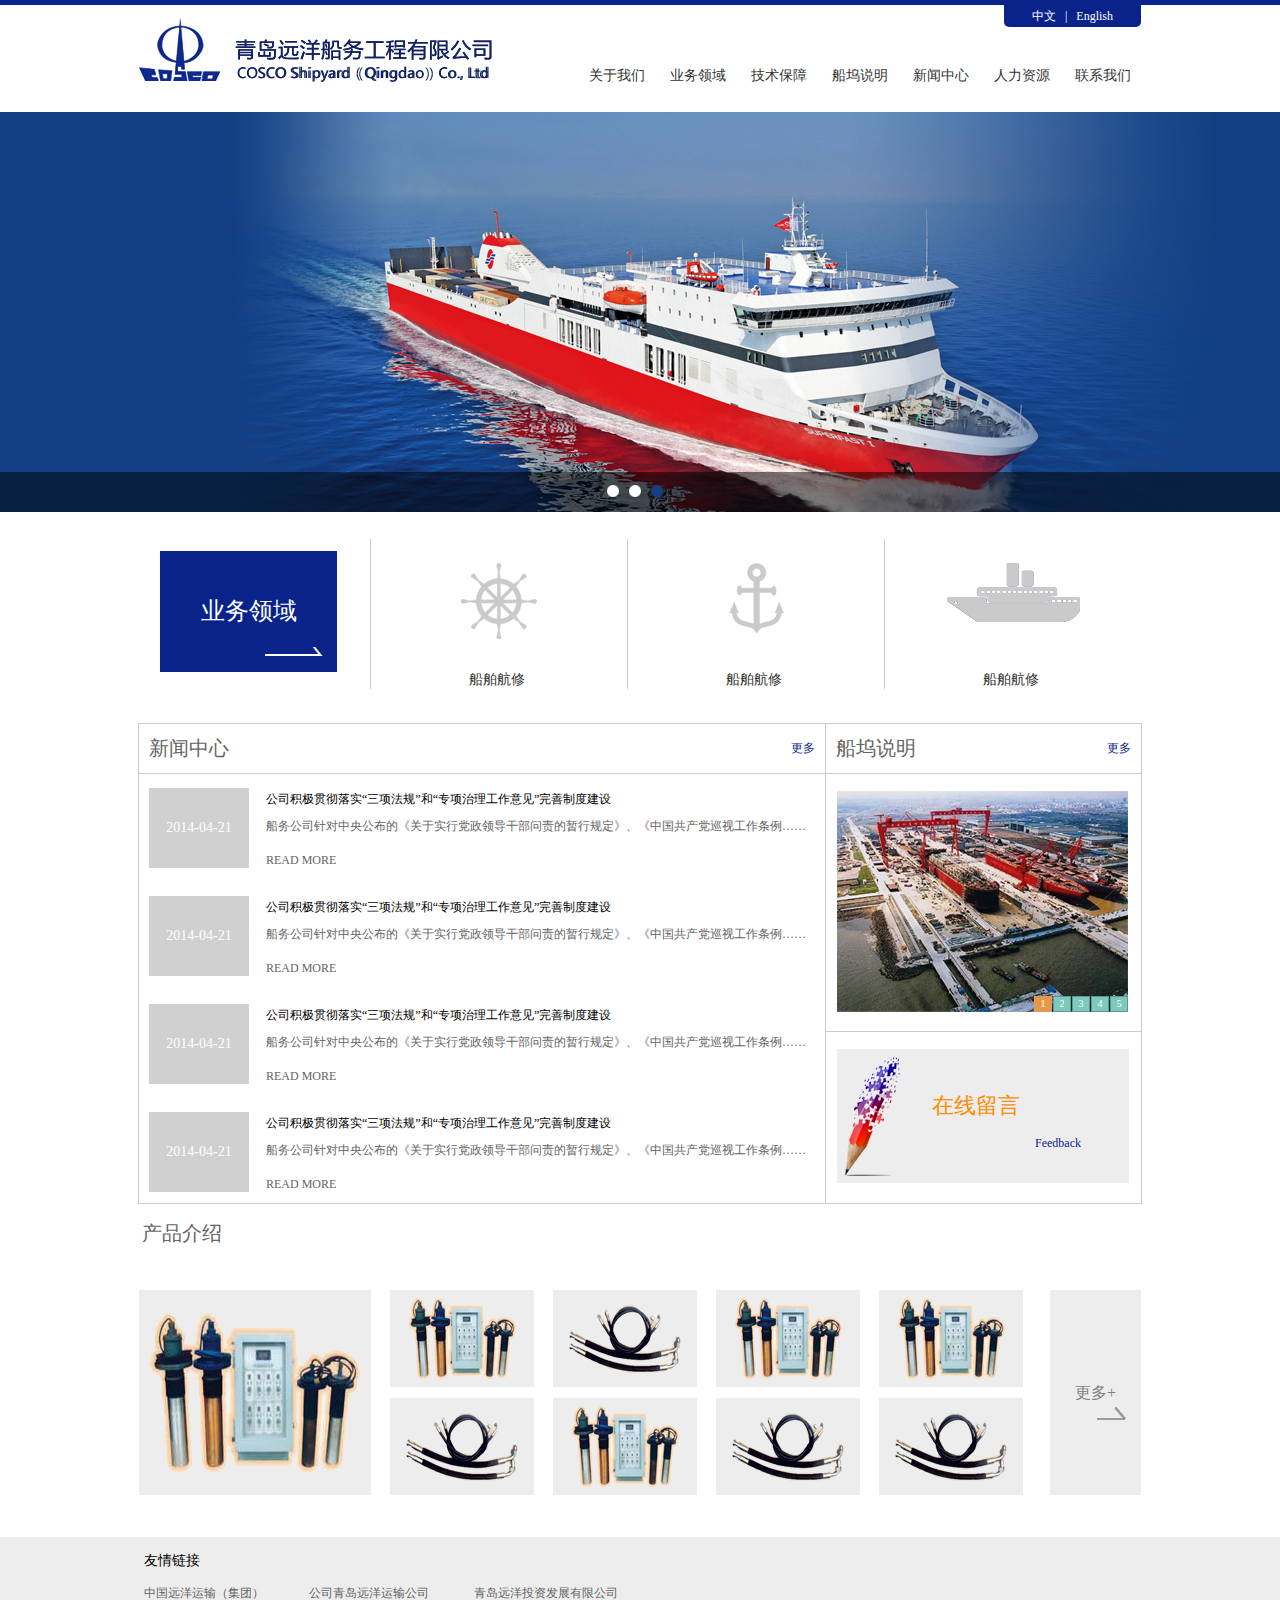
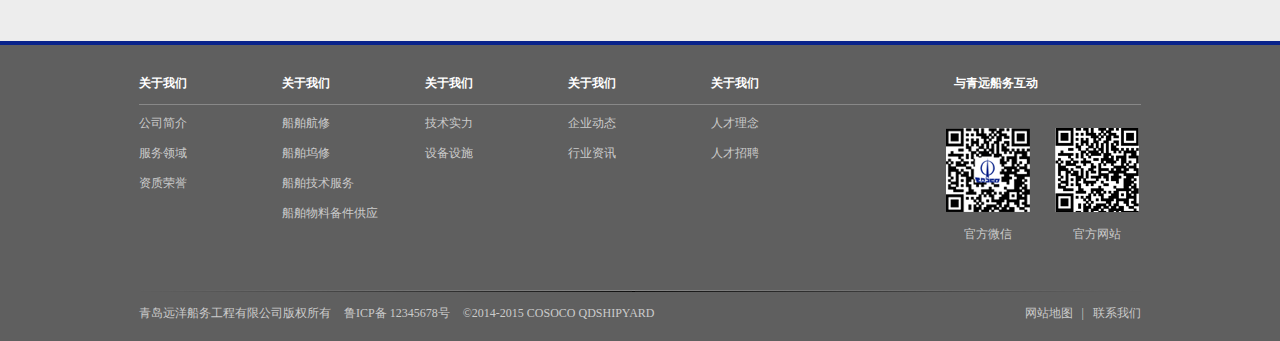
<file: yycw/index.html>
<!DOCTYPE html>
<html lang="en">
<head>
	<meta charset="UTF-8">
	<title>青岛远洋船务工程有限公司</title>
	<link rel="Shortcut Icon" href="images/favicon.ico">
	<link rel="stylesheet" href="css/index.css">
	<link rel="stylesheet" href="css/common.css">
</head>
<body>
<!-- 小蔡 -->
<!-- 头部 -->
	<div class="head">
		<div class="hd_content gWidth clearfix">
			<h1>
				<img src="images/logo.png" alt="青岛远洋船务工程有限公司">
			</h1>
			<ul class="nav">
				<li><a href="about.html">关于我们</a></li>
				<li><a href="index.html">业务领域</a></li>
				<li><a href="technology.html">技术保障</a></li>
				<li><a href="show.html">船坞说明</a></li>
				<li><a href="news.html">新闻中心</a></li>
				<li><a href="resources.html">人力资源</a></li>
				<li><a href="contact.html">联系我们</a></li>
			</ul>
			<p>
				<a href="#">中文</a>
				<span>|</span>
				<a href="#">English</a>
			</p>
		</div>	
	</div>
<!-- banner -->
	<div class="banner">
		<ul>
			<li><a href="#"><img src="images/banner.png" alt=""></a></li>
			<li><a href="#"><img src="images/banner.png" alt=""></a></li>
			<li><a href="#"><img src="images/banner.png" alt=""></a></li>
		</ul>
		<p><em></em><em></em><em class="active"></em></p>
	</div>
<!-- 业务 -->
	<div class="service gWidth">
		<p>业务领域</p>
		<ul class="clearfix">
			<li>
				<a href="#">
					<span class="icon"></span>
					<em>船舶航修</em>
				</a>
				
			</li>
			<li>
				<a href="#">
					<span class="icon2"></span>
					<em>船舶航修</em>
				</a>
			</li>
			<li>
				<a href="#">
					<span class="icon3"></span>
					<em>船舶航修</em>
				</a>
			</li>
		</ul>
	</div>
<!-- 内容 -->
	<div class="content gWidth">
		<div class="left">
			<div class="top">
				<h4>新闻中心</h4>
				<a href="news.html">更多</a>
			</div>
			<ul class="bottom">
				<li>
					<div class="bt_left">
						<p>2014-04-21</p>
					</div>
					<div class="bt_right">
						<a href="news2.html">公司积极贯彻落实“三项法规”和“专项治理工作意见”完善制度建设</a>
						<p>船务公司针对中央公布的《关于实行党政领导干部问责的暂行规定》、《中国共产党巡视工作条例……</p>
						<span>READ MORE</span>
					</div>
				</li>
				<li>
					<div class="bt_left">
						<p>2014-04-21</p>
					</div>
					<div class="bt_right">
						<a href="news2.html">公司积极贯彻落实“三项法规”和“专项治理工作意见”完善制度建设</a>
						<p>船务公司针对中央公布的《关于实行党政领导干部问责的暂行规定》、《中国共产党巡视工作条例……</p>
						<span>READ MORE</span>
					</div>
				</li>
				<li>
					<div class="bt_left">
						<p>2014-04-21</p>
					</div>
					<div class="bt_right">
						<a href="news2.html">公司积极贯彻落实“三项法规”和“专项治理工作意见”完善制度建设</a>
						<p>船务公司针对中央公布的《关于实行党政领导干部问责的暂行规定》、《中国共产党巡视工作条例……</p>
						<span>READ MORE</span>
					</div>
				</li>
				<li>
					<div class="bt_left">
						<p>2014-04-21</p>
					</div>
					<div class="bt_right">
						<a href="news2.html">公司积极贯彻落实“三项法规”和“专项治理工作意见”完善制度建设</a>
						<p>船务公司针对中央公布的《关于实行党政领导干部问责的暂行规定》、《中国共产党巡视工作条例……</p>
						<span>READ MORE</span>
					</div>
				</li>
			</ul>
		</div>
		<div class="right ">
			<div class="top">
				<h4>船坞说明</h4>
				<a href="show.html">更多</a>
			</div>
			<div class="bottom">
				<div class="bm_top">
					<ul>
						<li
							<a href="#"><img src="images/img.png" alt=""></a>
							<p>
								<em class='active'>1</em>
								<em>2</em>
								<em>3</em>
								<em>4</em>
								<em>5</em>
							</p>
						</li>
						<li
							<a href="#"><img src="images/img.png" alt=""></a>
							<p>
								<em>1</em>
								<em>2</em>
								<em>3</em>
								<em>4</em>
								<em>5</em>
							</p>
						</li>
						<li
							<a href="#"><img src="images/img.png" alt=""></a>
							<p>
								<em>1</em>
								<em>2</em>
								<em>3</em>
								<em>4</em>
								<em>5</em>
							</p>
						</li>
						<li
							<a href="#"><img src="images/img.png" alt=""></a>
							<p>
								<em>1</em>
								<em>2</em>
								<em>3</em>
								<em>4</em>
								<em>5</em>
							</p>
						</li>
						<li
							<a href="#"><img src="images/img.png" alt=""></a>
							<p>
								<em>1</em>
								<em>2</em>
								<em>3</em>
								<em>4</em>
								<em>5</em>
							</p>
						</li>
					</ul>
				</div>
			</div>
				<div class="bm_bottom">
					<div class="color">
						<span></span>
						<a href="#">在线留言</a>
						<p>Feedback</p>
					</div>
				</div>
			</div>
		</div>
<!-- 产品描述 -->
	<div class="description gWidth">
		<div class="title">
			<h3>产品介绍</h3>
		</div>
		<div class="products clearfix">
			<div class="products_lt">
				<a href="#"></a>
			</div>
			<ul class="middle">
				<li>
					<a href="#" class="background"></a>
					<a href="#" class="background1"></a>
				</li>
				<li>
					<a href="#" class="background"></a>
					<a href="#" class="background"></a>
				</li>
				<li>
					<a href="#" class="background1"></a>
					<a href="#" class="background"></a>
				</li>
				<li>
					<a href="#" class="background1"></a>
					<a href="#" class="background1"></a>
				</li>	
			</ul>
			<div class="products_rt">
				<a href="#">更多+</a>
			</div>
		</div>
	</div>
<!-- 友情链接 -->
	<div class="hotLink">
		<div class="link gWidth">
			<h3>友情链接</h3>
			<ul>
				<li><a href="#">中国远洋运输（集团）</a></li>
				<li><a href="#">公司青岛远洋运输公司</a></li>
				<li><a href="#">青岛远洋投资发展有限公司</a></li>
			</ul>
		</div>
	</div>
<!-- 底部 -->
	<div class="foot">
		<div class="ft_content gWidth">
			<div class="top clearfix">
				<ul>
					<li>
						<h4>关于我们</h4>
						<p><a href="about.html">公司简介</a></p>
						<p><a href="#">服务领域</a></p>
						<p><a href="#">资质荣誉</a></p>
					</li>
					<li>
						<h4>关于我们</h4>
						<p><a href="#">船舶航修</a></p>
						<p><a href="#">船舶坞修</a></p>
						<p><a href="#">船舶技术服务</a></p>
						<p><a href="#">船舶物料备件供应</a></p>
					</li>
					<li>
						<h4>关于我们</h4>
						<p><a href="#">技术实力</a></p>
						<p><a href="technology.html">设备设施</a></p>
					</li>
					<li>
						<h4>关于我们</h4>
						<p><a href="news2.html">企业动态</a></p>
						<p><a href="#">行业资讯</a></p>
					</li>
					<li>
						<h4>关于我们</h4>
						<p><a href="resources.html">人才理念</a></p>
						<p><a href="resources.html">人才招聘</a></p>
					</li>
					<li class="float">
						<h4>与青远船务互动</h4>
						<div class="code">
							<span></span><em></em>
							<p class="text1">官方微信</p>
							<p  class="text2">官方网站</p>
						</div>
					</li>
				</ul>
			</div>
			<div class="border">
				<span></span>
			</div>
			<div class="bottom">
				<div class="bt_lt">
					<p><span>青岛远洋船务工程有限公司版权所有</span><span>鲁ICP备 12345678号</span><span>©2014-2015 COSOCO QDSHIPYARD</span></p>
				</div>
				<div class="bt_rt">
					<a href="contact.html">网站地图</a>
					<span>|</span>
					<a href="contact.html">联系我们</a>
				</div>
			</div>
		</div>
	</div>
</body>
</html>
</file>
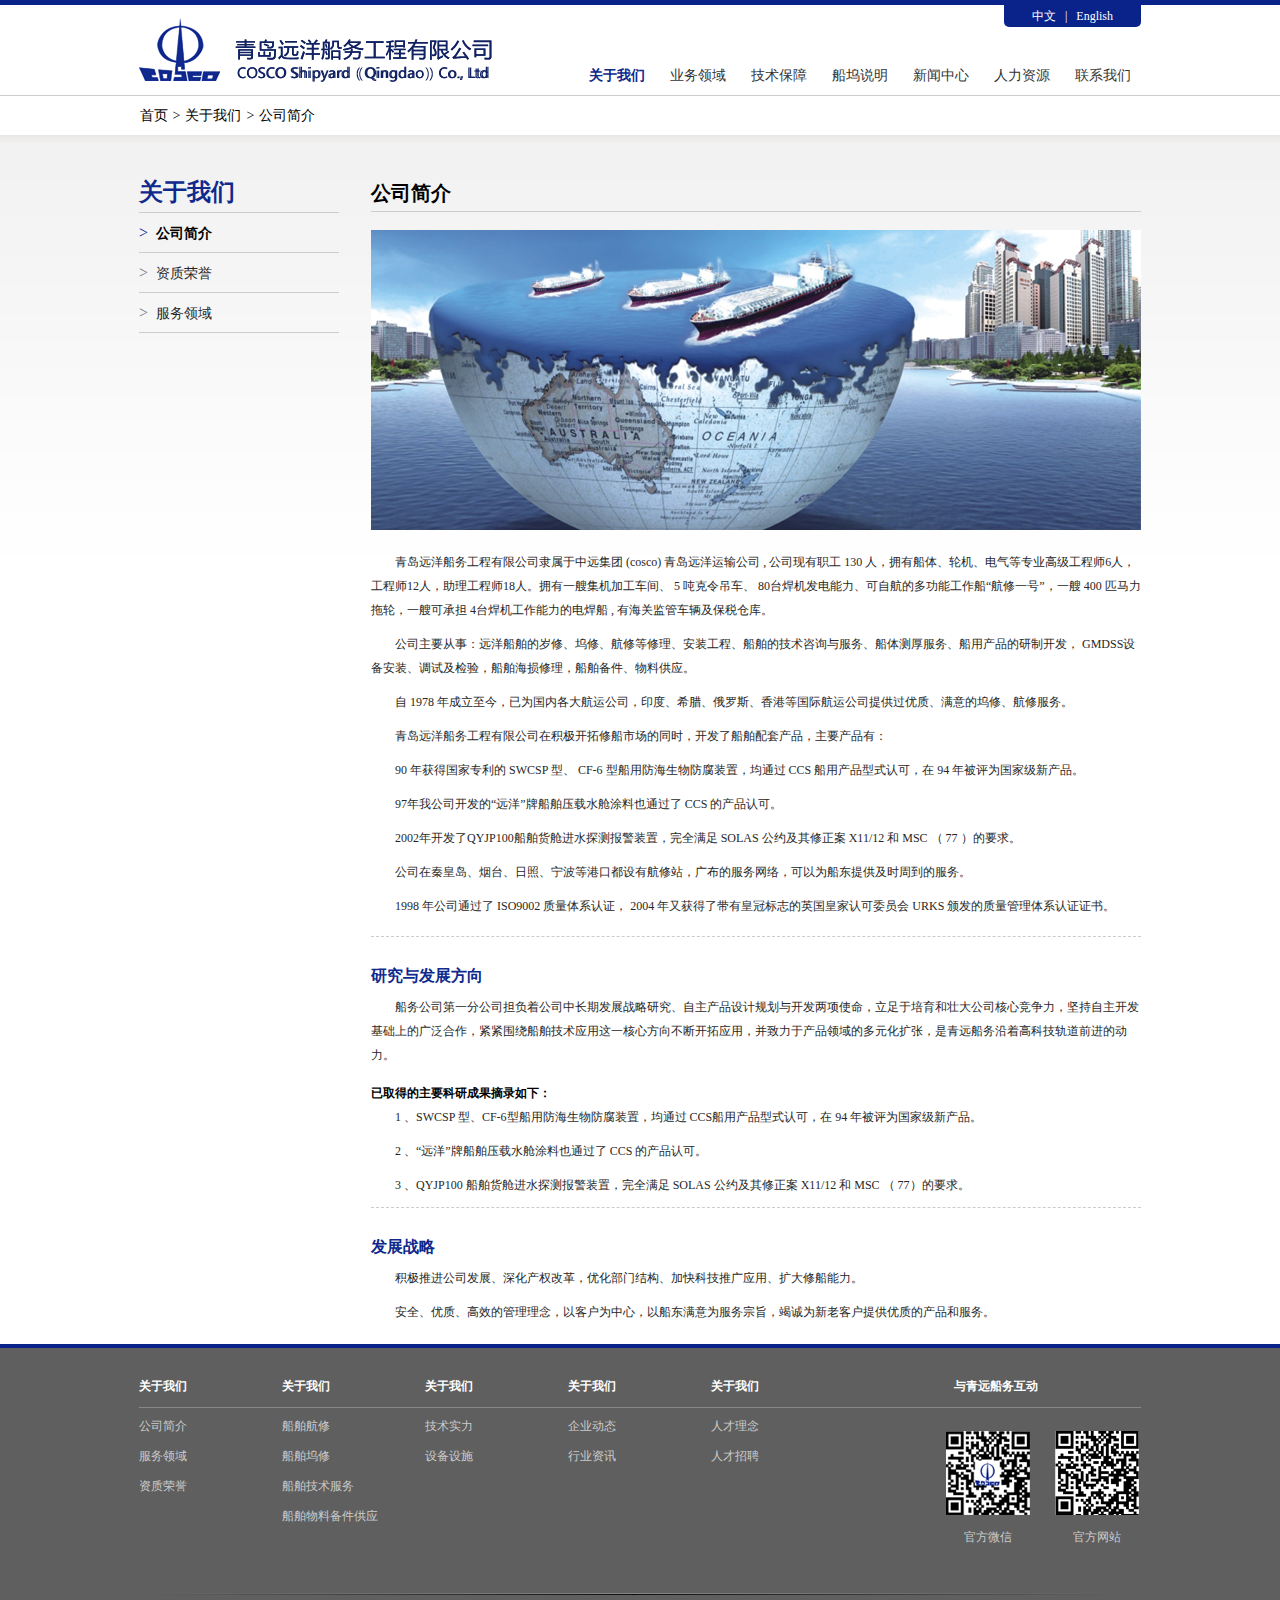
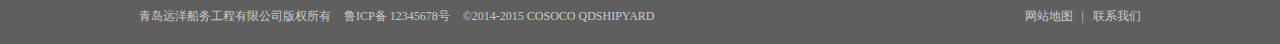
<file: yycw/about.html>
<!DOCTYPE html>
<html lang="en">
<head>
	<meta charset="UTF-8">
	<title>青岛远洋船务工程有限公司</title>
	<link rel="Shortcut Icon" href="images/favicon.ico">
	<link rel="stylesheet" href="css/about.css">
	<link rel="stylesheet" href="css/common.css">
</head>
<body>
<!-- 小蔡 -->
<!-- 头部 -->
	<div class="head">
		<div class="hd_content gWidth clearfix">
			<h1>
				<img src="images/logo.png" alt="青岛远洋船务工程有限公司">
			</h1>
			<ul class="nav">
				<li  class="active"><a href="about.html">关于我们</a></li>
				<li><a href="index.html">业务领域</a></li>
				<li><a href="technology.html">技术保障</a></li>
				<li><a href="show.html">船坞说明</a></li>
				<li><a href="news.html">新闻中心</a></li>
				<li><a href="resources.html">人力资源</a></li>
				<li><a href="contact.html">联系我们</a></li>
			</ul>
			<p>
				<a href="#">中文</a>
				<span>|</span>
				<a href="#">English</a>
			</p>
		</div>	
	</div>
<!-- 内容 导航 -->
	<ul class="nav gWidth">
		<li><a href="index.html">首页</a><span>&gt;</span></li>
		<li><a href="#">关于我们</a><span>&gt;</span></li>
		<li><a href="#">公司简介</a></li>
	</ul>
<!-- 中间内容 -->
	<div class="content">
		<div class="center gWidth clearfix">
			<ul class="left">
				<li>
					<h4>关于我们</h4>
				</li>
				<li class="active">
					<span>&gt;</span><a href="#">公司简介</a>
				</li>
				<li>
					<span>&gt;</span><a href="#">资质荣誉</a>
				</li>
				<li>
					<span>&gt;</span><a href="#">服务领域</a>
				</li>
			</ul>
			<div class="right">
				<div class="title">
					<h4>公司简介</h4>
				</div>
				<div class="main">
					<div class="img"><img src="images/gywm.png" alt=""></div>
					<div class="text">
						<p>青岛远洋船务工程有限公司隶属于中远集团 (cosco) 青岛远洋运输公司 , 公司现有职工 130 人，拥有船体、轮机、电气等专业高级工程师6人，工程师12人，助理工程师18人。拥有一艘集机加工车间、 5 吨克令吊车、 80台焊机发电能力、可自航的多功能工作船“航修一号”，一艘 400 匹马力拖轮，一艘可承担 4台焊机工作能力的电焊船 , 有海关监管车辆及保税仓库。</p>
						<p>公司主要从事：远洋船舶的岁修、坞修、航修等修理、安装工程、船舶的技术咨询与服务、船体测厚服务、船用产品的研制开发， GMDSS设备安装、调试及检验，船舶海损修理，船舶备件、物料供应。</p>
						<p> 自 1978 年成立至今，已为国内各大航运公司，印度、希腊、俄罗斯、香港等国际航运公司提供过优质、满意的坞修、航修服务。</p>
						<p>青岛远洋船务工程有限公司在积极开拓修船市场的同时，开发了船舶配套产品，主要产品有：</p>
						<p>90 年获得国家专利的 SWCSP 型、 CF-6 型船用防海生物防腐装置，均通过 CCS 船用产品型式认可，在 94 年被评为国家级新产品。</p>
						<p>97年我公司开发的“远洋”牌船舶压载水舱涂料也通过了 CCS 的产品认可。</p>
						<p>2002年开发了QYJP100船舶货舱进水探测报警装置，完全满足 SOLAS 公约及其修正案 X11/12 和 MSC （ 77 ）的要求。</p>
						<p>公司在秦皇岛、烟台、日照、宁波等港口都设有航修站，广布的服务网络，可以为船东提供及时周到的服务。</p>
						<p>1998 年公司通过了 ISO9002 质量体系认证， 2004 年又获得了带有皇冠标志的英国皇家认可委员会 URKS 颁发的质量管理体系认证证书。</p>
					</div>
					<div class="text2">
						<h4>研究与发展方向</h4>
						<p>船务公司第一分公司担负着公司中长期发展战略研究、自主产品设计规划与开发两项使命，立足于培育和壮大公司核心竞争力，坚持自主开发基础上的广泛合作，紧紧围绕船舶技术应用这一核心方向不断开拓应用，并致力于产品领域的多元化扩张，是青远船务沿着高科技轨道前进的动力。</p>
						<h5>已取得的主要科研成果摘录如下：</h5>
						<p>1 、SWCSP 型、CF-6型船用防海生物防腐装置，均通过 CCS船用产品型式认可，在 94 年被评为国家级新产品。</p>
						<p>2 、“远洋”牌船舶压载水舱涂料也通过了 CCS 的产品认可。</p>
						<p>3 、QYJP100 船舶货舱进水探测报警装置，完全满足 SOLAS 公约及其修正案 X11/12 和 MSC （ 77）的要求。 </p>
					</div>
					<div class="text3">
						<h4>发展战略</h4>
						<p> 积极推进公司发展、深化产权改革，优化部门结构、加快科技推广应用、扩大修船能力。</p>
						<p>安全、优质、高效的管理理念，以客户为中心，以船东满意为服务宗旨，竭诚为新老客户提供优质的产品和服务。 </p>
					</div>
				</div>
			</div>
		</div>
	</div>
<!-- 底部 -->
	<div class="foot">
		<div class="ft_content gWidth">
			<div class="top clearfix">
				<ul>
					<li>
						<h4>关于我们</h4>
						<p><a href="about.html">公司简介</a></p>
						<p><a href="#">服务领域</a></p>
						<p><a href="#">资质荣誉</a></p>
					</li>
					<li>
						<h4>关于我们</h4>
						<p><a href="#">船舶航修</a></p>
						<p><a href="#">船舶坞修</a></p>
						<p><a href="#">船舶技术服务</a></p>
						<p><a href="#">船舶物料备件供应</a></p>
					</li>
					<li>
						<h4>关于我们</h4>
						<p><a href="#">技术实力</a></p>
						<p><a href="technology.html">设备设施</a></p>
					</li>
					<li>
						<h4>关于我们</h4>
						<p><a href="news2.html">企业动态</a></p>
						<p><a href="#">行业资讯</a></p>
					</li>
					<li>
						<h4>关于我们</h4>
						<p><a href="resources.html">人才理念</a></p>
						<p><a href="resources.html">人才招聘</a></p>
					</li>
					<li class="float">
						<h4>与青远船务互动</h4>
						<div class="code">
							<span></span><em></em>
							<p class="text1">官方微信</p>
							<p  class="text2">官方网站</p>
						</div>
					</li>
				</ul>
			</div>
			<div class="border">
				<span></span>
			</div>
			<div class="bottom">
				<div class="bt_lt">
					<p><span>青岛远洋船务工程有限公司版权所有</span><span>鲁ICP备 12345678号</span><span>©2014-2015 COSOCO QDSHIPYARD</span></p>
				</div>
				<div class="bt_rt">
					<a href="contact.html">网站地图</a>
					<span>|</span>
					<a href="contact.html">联系我们</a>
				</div>
			</div>
		</div>
	</div>
</body>
</html>
</file>
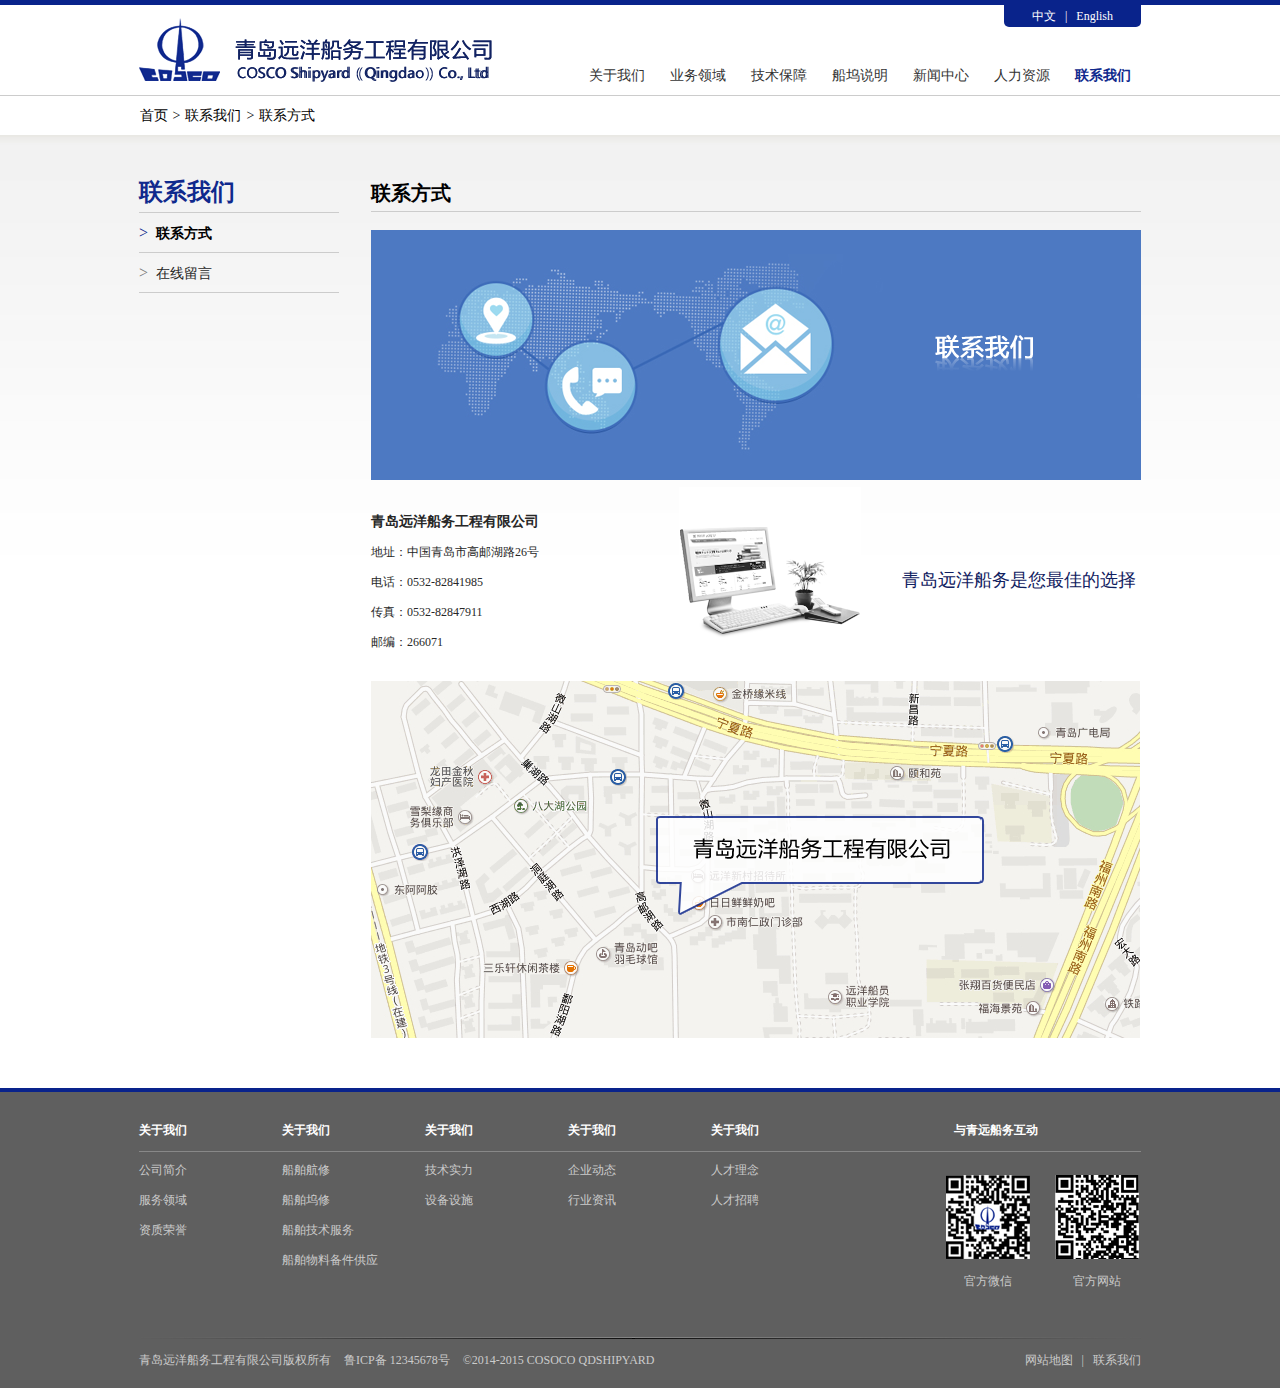
<file: yycw/contact.html>
<!DOCTYPE html>
<html lang="en">
<head>
	<meta charset="UTF-8">
	<title>青岛远洋船务工程有限公司</title>
	<link rel="Shortcut Icon" href="images/favicon.ico">
	<link rel="stylesheet" href="css/contact.css">
	<link rel="stylesheet" href="css/common.css">
</head>
<body>
<!-- 小蔡 -->
<!-- 头部 -->
	<div class="head">
		<div class="hd_content gWidth clearfix">
			<h1>
				<img src="images/logo.png" alt="青岛远洋船务工程有限公司">
			</h1>
			<ul class="nav">
				<li><a href="about.html">关于我们</a></li>
				<li><a href="index.html">业务领域</a></li>
				<li><a href="technology.html">技术保障</a></li>
				<li><a href="show.html">船坞说明</a></li>
				<li><a href="news.html">新闻中心</a></li>
				<li><a href="resources.html">人力资源</a></li>
				<li class="active"><a href="contact.html">联系我们</a></li>
			</ul>
			<p>
				<a href="#">中文</a>
				<span>|</span>
				<a href="#">English</a>
			</p>
		</div>	
	</div>
<!-- 内容 导航 -->
	<ul class="nav gWidth">
		<li><a href="index.html">首页</a><span>&gt;</span></li>
		<li><a href="#">联系我们</a><span>&gt;</span></li>
		<li><a href="#">联系方式</a></li>
	</ul>
<!-- 中间内容 -->
	<div class="content">
		<div class="center gWidth clearfix">
			<ul class="left">
				<li>
					<h4>联系我们</h4>
				</li>
				<li class="active">
					<span>&gt;</span><a href="#">联系方式</a>
				</li>
				<li>
					<span>&gt;</span><a href="#">在线留言</a>
				</li>
			</ul>
			<div class="right">
				<div class="title">
					<h4>联系方式</h4>
				</div>
				<div class="main">
					<div class="img">
						<img src="images/lxwm.png" alt="">
					</div>
					<div class="text">
						<ul>
							<li class="tt_title">青岛远洋船务工程有限公司</li>
							<li>地址：中国青岛市高邮湖路26号</li>
							<li>电话：0532-82841985</li>
							<li>传真：0532-82847911</li>
							<li>邮编：266071</li>
						</ul>
						<div class="img2">
							<img src="images/dn.png" alt="">
						</div>
						<p>青岛远洋船务是您最佳的选择</p>
					</div>
					<div class="img1">
						<img src="images/dt.png" alt="">
					</div>
				</div>
			</div>
		</div>
	</div>
<!-- 底部 -->
	<div class="foot">
		<div class="ft_content gWidth">
			<div class="top clearfix">
				<ul>
					<li>
						<h4>关于我们</h4>
						<p><a href="about.html">公司简介</a></p>
						<p><a href="#">服务领域</a></p>
						<p><a href="#">资质荣誉</a></p>
					</li>
					<li>
						<h4>关于我们</h4>
						<p><a href="#">船舶航修</a></p>
						<p><a href="#">船舶坞修</a></p>
						<p><a href="#">船舶技术服务</a></p>
						<p><a href="#">船舶物料备件供应</a></p>
					</li>
					<li>
						<h4>关于我们</h4>
						<p><a href="#">技术实力</a></p>
						<p><a href="technology.html">设备设施</a></p>
					</li>
					<li>
						<h4>关于我们</h4>
						<p><a href="news2.html">企业动态</a></p>
						<p><a href="#">行业资讯</a></p>
					</li>
					<li>
						<h4>关于我们</h4>
						<p><a href="resources.html">人才理念</a></p>
						<p><a href="resources.html">人才招聘</a></p>
					</li>
					<li class="float">
						<h4>与青远船务互动</h4>
						<div class="code">
							<span></span><em></em>
							<p class="text1">官方微信</p>
							<p  class="text2">官方网站</p>
						</div>
					</li>
				</ul>
			</div>
			<div class="border">
				<span></span>
			</div>
			<div class="bottom">
				<div class="bt_lt">
					<p><span>青岛远洋船务工程有限公司版权所有</span><span>鲁ICP备 12345678号</span><span>©2014-2015 COSOCO QDSHIPYARD</span></p>
				</div>
				<div class="bt_rt">
					<a href="contact.html">网站地图</a>
					<span>|</span>
					<a href="contact.html">联系我们</a>
				</div>
			</div>
		</div>
	</div>
</body>
</html>
</file>
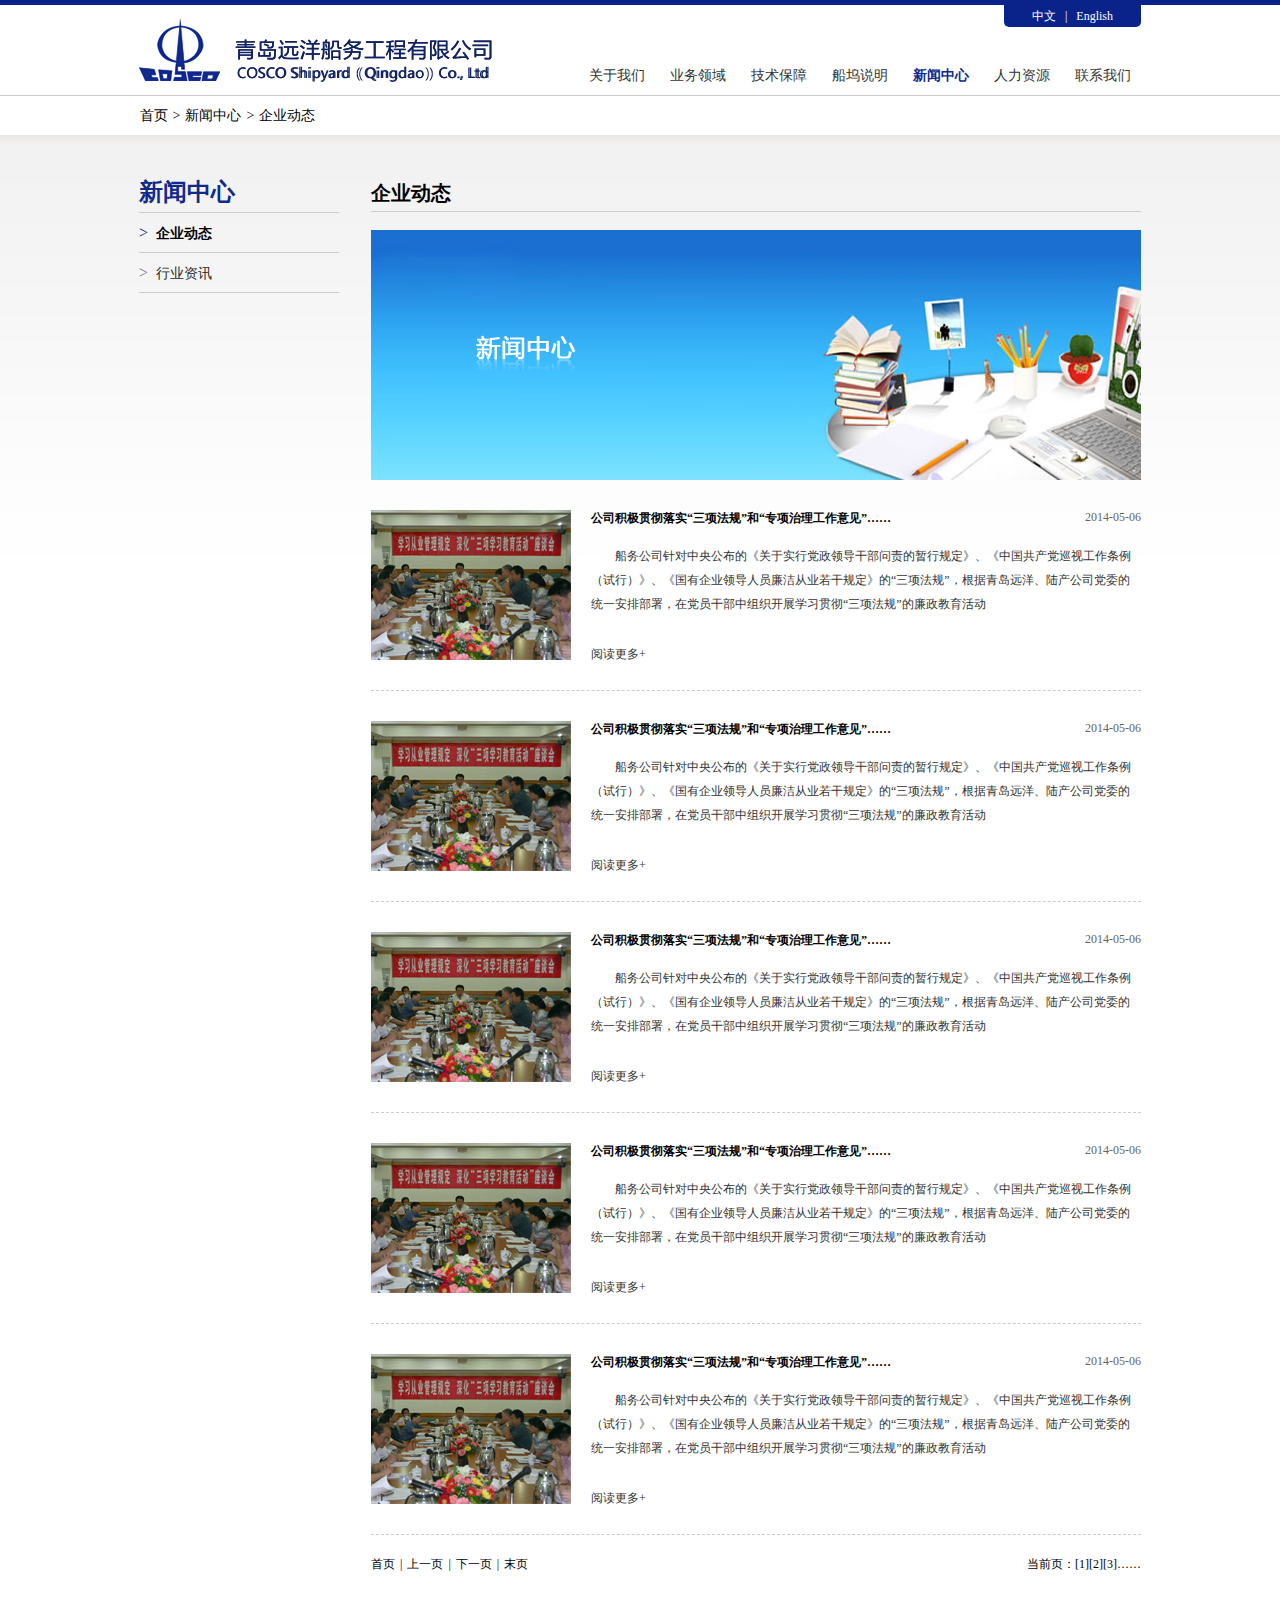
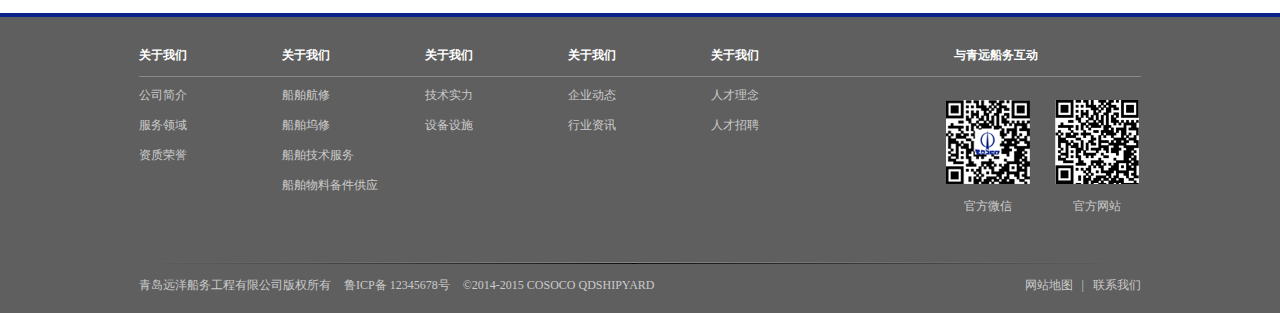
<file: yycw/news.html>
<!DOCTYPE html>
<html lang="en">
<head>
	<meta charset="UTF-8">
	<title>青岛远洋船务工程有限公司</title>
	<link rel="Shortcut Icon" href="images/favicon.ico">
	<link rel="stylesheet" href="css/news.css">
	<link rel="stylesheet" href="css/common.css">
</head>
<body>
<!-- 小蔡 -->
<!-- 头部 -->
	<div class="head">
		<div class="hd_content gWidth clearfix">
			<h1>
				<img src="images/logo.png" alt="青岛远洋船务工程有限公司">
			</h1>
			<ul class="nav">
				<li><a href="about.html">关于我们</a></li>
				<li><a href="index.html">业务领域</a></li>
				<li><a href="technology.html">技术保障</a></li>
				<li><a href="show.html">船坞说明</a></li>
				<li class="active"><a href="news.html">新闻中心</a></li>
				<li><a href="resources.html">人力资源</a></li>
				<li><a href="contact.html">联系我们</a></li>
			</ul>
			<p>
				<a href="#">中文</a>
				<span>|</span>
				<a href="#">English</a>
			</p>
		</div>	
	</div>
<!-- 内容 导航 -->
	<ul class="nav gWidth">
		<li><a href="index.html">首页</a><span>&gt;</span></li>
		<li><a href="news.html">新闻中心</a><span>&gt;</span></li>
		<li><a href="news2.html">企业动态</a></li>
	</ul>
<!-- 中间内容 -->
	<div class="content">
		<div class="center gWidth clearfix">
			<ul class="left">
				<li>
					<h4>新闻中心</h4>
				</li>
				<li class="active">
					<span>&gt;</span><a href="">企业动态</a>
				</li>
				<li>
					<span>&gt;</span><a href="#">行业资讯</a>
				</li>
			</ul>
			<div class="right">
				<div class="title">
					<h4>企业动态</h4>
				</div>
				<div class="main">
					<div class="img"><img src="images/xwzx.png" alt=""></div>
					<ul>
						<li>
							<div class="img1">
								<img src="images/xw.png" alt="">
							</div>
							<div class="text">
								<div class="tt_title clearfix">
									<a href="news2.html">公司积极贯彻落实“三项法规”和“专项治理工作意见”……</a>
									<span>2014-05-06</span>
								</div>
								<p>船务公司针对中央公布的《关于实行党政领导干部问责的暂行规定》、《中国共产党巡视工作条例（试行）》、《国有企业领导人员廉洁从业若干规定》的“三项法规”，根据青岛远洋、陆产公司党委的统一安排部署，在党员干部中组织开展学习贯彻“三项法规”的廉政教育活动</p>
								<em><a href="#">阅读更多+</a></em>
							</div>
						</li>
						<li>
							<div class="img1">
								<img src="images/xw.png" alt="">
							</div>
							<div class="text">
								<div class="tt_title clearfix">
									<a href="news2.html">公司积极贯彻落实“三项法规”和“专项治理工作意见”……</a>
									<span>2014-05-06</span>
								</div>
								<p>船务公司针对中央公布的《关于实行党政领导干部问责的暂行规定》、《中国共产党巡视工作条例（试行）》、《国有企业领导人员廉洁从业若干规定》的“三项法规”，根据青岛远洋、陆产公司党委的统一安排部署，在党员干部中组织开展学习贯彻“三项法规”的廉政教育活动</p>
								<em><a href="#">阅读更多+</a></em>
							</div>
						</li>
						<li>
							<div class="img1">
								<img src="images/xw.png" alt="">
							</div>
							<div class="text">
								<div class="tt_title clearfix">
									<a href="news2.html">公司积极贯彻落实“三项法规”和“专项治理工作意见”……</a>
									<span>2014-05-06</span>
								</div>
								<p>船务公司针对中央公布的《关于实行党政领导干部问责的暂行规定》、《中国共产党巡视工作条例（试行）》、《国有企业领导人员廉洁从业若干规定》的“三项法规”，根据青岛远洋、陆产公司党委的统一安排部署，在党员干部中组织开展学习贯彻“三项法规”的廉政教育活动</p>
								<em><a href="#">阅读更多+</a></em>
							</div>
						</li>
						<li>
							<div class="img1">
								<img src="images/xw.png" alt="">
							</div>
							<div class="text">
								<div class="tt_title clearfix">
									<a href="news2.html">公司积极贯彻落实“三项法规”和“专项治理工作意见”……</a>
									<span>2014-05-06</span>
								</div>
								<p>船务公司针对中央公布的《关于实行党政领导干部问责的暂行规定》、《中国共产党巡视工作条例（试行）》、《国有企业领导人员廉洁从业若干规定》的“三项法规”，根据青岛远洋、陆产公司党委的统一安排部署，在党员干部中组织开展学习贯彻“三项法规”的廉政教育活动</p>
								<em><a href="#">阅读更多+</a></em>
							</div>
						</li>
						<li>
							<div class="img1">
								<img src="images/xw.png" alt="">
							</div>
							<div class="text">
								<div class="tt_title clearfix">
									<a href="news2.html">公司积极贯彻落实“三项法规”和“专项治理工作意见”……</a>
									<span>2014-05-06</span>
								</div>
								<p>船务公司针对中央公布的《关于实行党政领导干部问责的暂行规定》、《中国共产党巡视工作条例（试行）》、《国有企业领导人员廉洁从业若干规定》的“三项法规”，根据青岛远洋、陆产公司党委的统一安排部署，在党员干部中组织开展学习贯彻“三项法规”的廉政教育活动</p>
								<em><a href="#">阅读更多+</a></em>
							</div>
						</li>
					</ul>
				</div>
				<div class="paging clearfix">
					<ul class="paging_lt">
						<li><a href="#">首页</a><span>|</span></li>
						<li><a href="#">上一页</a><span>|</span></li>
						<li><a href="#">下一页</a><span>|</span></li>
						<li><a href="#">末页</a></li>
					</ul>
					<div class="paging_rt">
						<span>当前页：</span><a href="#">[1]</a><a href="#">[2]</a><a href="#">[3]</a><span>……</span>
					</div>
				</div>
			</div>
		</div>
	</div>
<!-- 底部 -->
	<div class="foot">
		<div class="ft_content gWidth">
			<div class="top clearfix">
				<ul>
					<li>
						<h4>关于我们</h4>
						<p><a href="about.html">公司简介</a></p>
						<p><a href="#">服务领域</a></p>
						<p><a href="#">资质荣誉</a></p>
					</li>
					<li>
						<h4>关于我们</h4>
						<p><a href="#">船舶航修</a></p>
						<p><a href="#">船舶坞修</a></p>
						<p><a href="#">船舶技术服务</a></p>
						<p><a href="#">船舶物料备件供应</a></p>
					</li>
					<li>
						<h4>关于我们</h4>
						<p><a href="#">技术实力</a></p>
						<p><a href="technology.html">设备设施</a></p>
					</li>
					<li>
						<h4>关于我们</h4>
						<p><a href="news2.html">企业动态</a></p>
						<p><a href="#">行业资讯</a></p>
					</li>
					<li>
						<h4>关于我们</h4>
						<p><a href="resources.html">人才理念</a></p>
						<p><a href="resources.html">人才招聘</a></p>
					</li>
					<li class="float">
						<h4>与青远船务互动</h4>
						<div class="code">
							<span></span><em></em>
							<p class="text1">官方微信</p>
							<p  class="text2">官方网站</p>
						</div>
					</li>
				</ul>
			</div>
			<div class="border">
				<span></span>
			</div>
			<div class="bottom">
				<div class="bt_lt">
					<p><span>青岛远洋船务工程有限公司版权所有</span><span>鲁ICP备 12345678号</span><span>©2014-2015 COSOCO QDSHIPYARD</span></p>
				</div>
				<div class="bt_rt">
					<a href="contact.html">网站地图</a>
					<span>|</span>
					<a href="contact.html">联系我们</a>
				</div>
			</div>
		</div>
	</div>
</body>
</html>
</file>
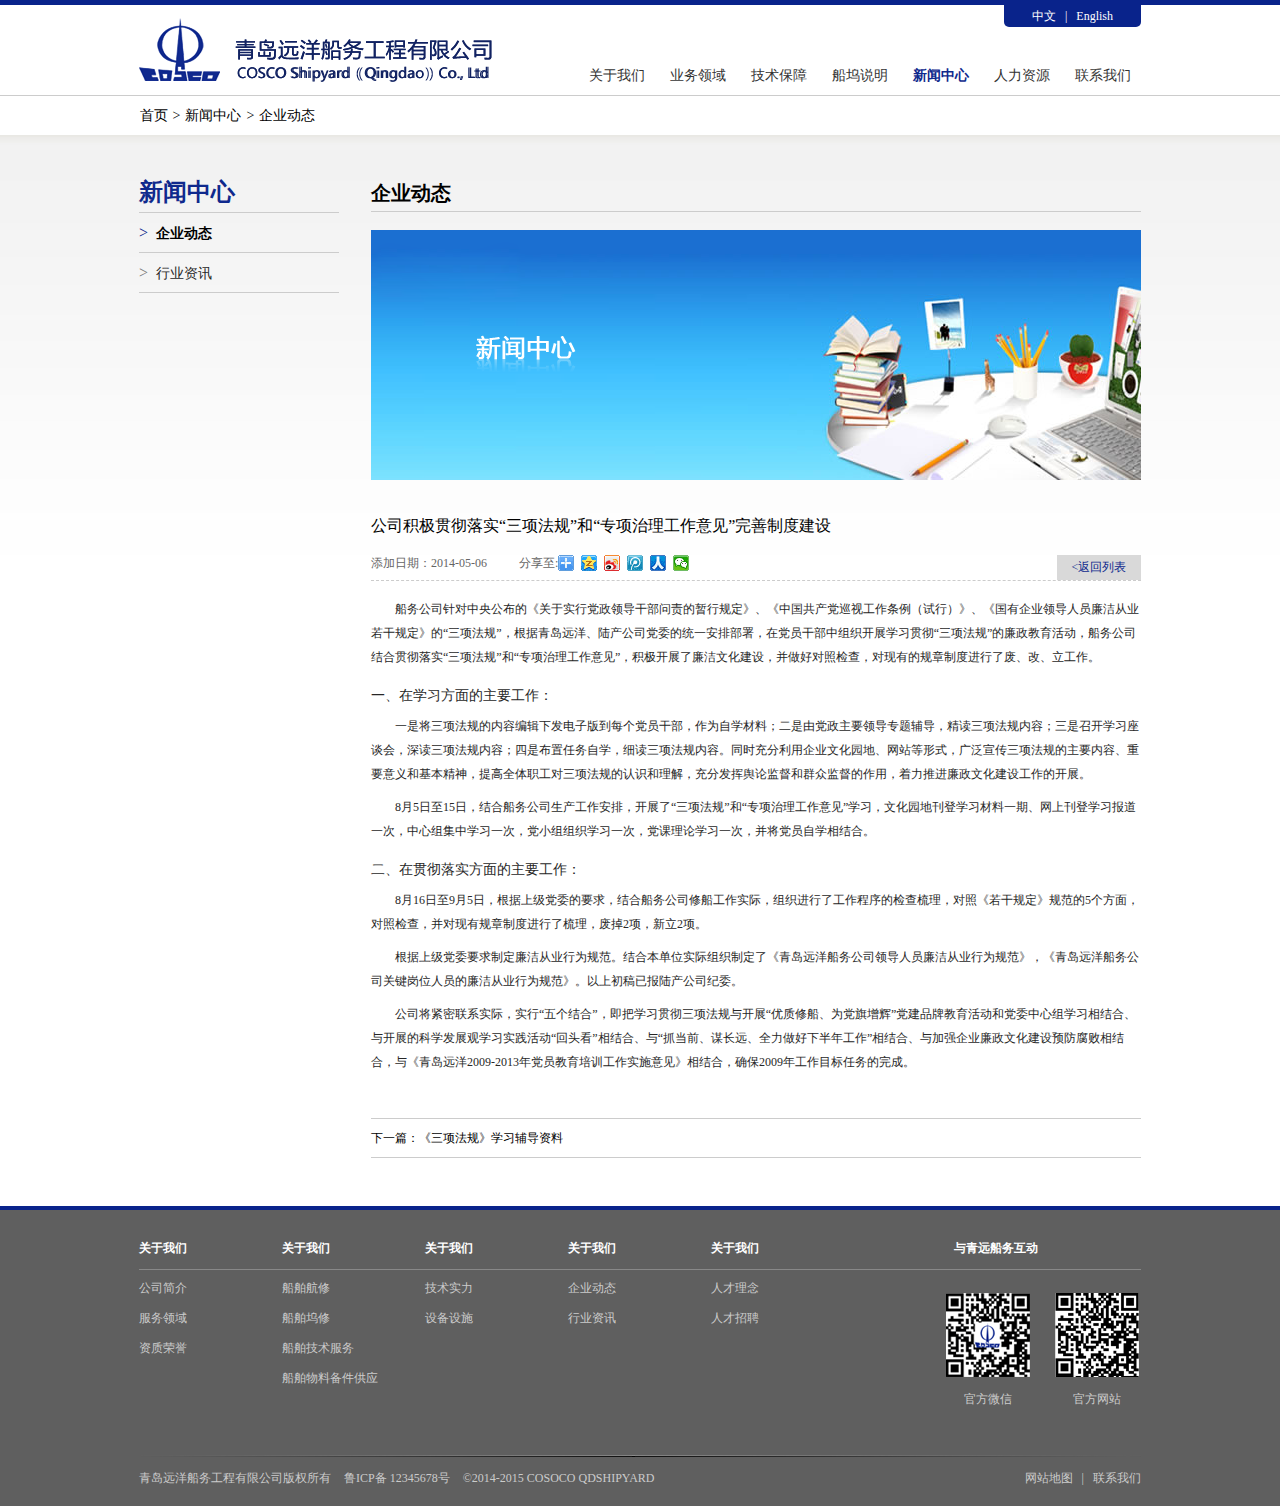
<file: yycw/news2.html>
<!DOCTYPE html>
<html lang="en">
<head>
	<meta charset="UTF-8">
	<title>青岛远洋船务工程有限公司</title>
	<link rel="Shortcut Icon" href="images/favicon.ico">
	<link rel="stylesheet" href="css/news2.css">
	<link rel="stylesheet" href="css/common.css">
</head>
<body>
<!-- 小蔡 -->
<!-- 头部 -->
	<div class="head">
		<div class="hd_content gWidth clearfix">
			<h1>
				<img src="images/logo.png" alt="青岛远洋船务工程有限公司">
			</h1>
			<ul class="nav">
				<li><a href="about.html">关于我们</a></li>
				<li><a href="index.html">业务领域</a></li>
				<li><a href="technology.html">技术保障</a></li>
				<li><a href="show.html">船坞说明</a></li>
				<li  class="active"><a href="news.html">新闻中心</a></li>
				<li><a href="resources.html">人力资源</a></li>
				<li><a href="contact.html">联系我们</a></li>
			</ul>
			<p>
				<a href="#">中文</a>
				<span>|</span>
				<a href="#">English</a>
			</p>
		</div>	
	</div>
<!-- 内容 导航 -->
	<ul class="nav gWidth">
		<li><a href="index.html">首页</a><span>&gt;</span></li>
		<li><a href="#">新闻中心</a><span>&gt;</span></li>
		<li><a href="#">企业动态</a></li>
	</ul>
<!-- 中间内容 -->
	<div class="content">
		<div class="center gWidth clearfix">
			<ul class="left">
				<li>
					<h4>新闻中心</h4>
				</li>
				<li class="active">
					<span>&gt;</span><a href="#">企业动态</a>
				</li>
				<li>
					<span>&gt;</span><a href="#">行业资讯</a>
				</li>
			</ul>
			<div class="right">
				<div class="title">
					<h4>企业动态</h4>
				</div>
				<div class="main">
					<div class="img"><img src="images/xwzx.png" alt=""></div>
					<div class="mian_title">
						<h4>公司积极贯彻落实“三项法规”和“专项治理工作意见”完善制度建设</h4>
						<div class="link clearfix">
							<span>添加日期：2014-05-06</span>
							<em>分享至:</em>
							<ul>
								<li><a href="#"><img src="images/fx.png" alt=""></a></li>
								<li><a href="#"><img src="images/fx2.png" alt=""></a></li>
								<li><a href="#"><img src="images/fx3.png" alt=""></a></li>
								<li><a href="#"><img src="images/fx4.png" alt=""></a></li>
								<li><a href="#"><img src="images/fx5.png" alt=""></a></li>
								<li><a href="#"><img src="images/fx6.png" alt=""></a></li>
							</ul>
							<div class="return">
								<a href="news.html">&lt;返回列表</a>
							</div>
						</div>
					</div>
					<div class="text">
						<p>船务公司针对中央公布的《关于实行党政领导干部问责的暂行规定》、《中国共产党巡视工作条例（试行）》、《国有企业领导人员廉洁从业若干规定》的“三项法规”，根据青岛远洋、陆产公司党委的统一安排部署，在党员干部中组织开展学习贯彻“三项法规”的廉政教育活动，船务公司结合贯彻落实“三项法规”和“专项治理工作意见”，积极开展了廉洁文化建设，并做好对照检查，对现有的规章制度进行了废、改、立工作。</p>
						<h3>一、在学习方面的主要工作：</h3>
						<p>一是将三项法规的内容编辑下发电子版到每个党员干部，作为自学材料；二是由党政主要领导专题辅导，精读三项法规内容；三是召开学习座谈会，深读三项法规内容；四是布置任务自学，细读三项法规内容。同时充分利用企业文化园地、网站等形式，广泛宣传三项法规的主要内容、重要意义和基本精神，提高全体职工对三项法规的认识和理解，充分发挥舆论监督和群众监督的作用，着力推进廉政文化建设工作的开展。</p>
						<p>8月5日至15日，结合船务公司生产工作安排，开展了“三项法规”和“专项治理工作意见”学习，文化园地刊登学习材料一期、网上刊登学习报道一次，中心组集中学习一次，党小组组织学习一次，党课理论学习一次，并将党员自学相结合。</p>
						<h3>二、在贯彻落实方面的主要工作：</h3>
						<p>8月16日至9月5日，根据上级党委的要求，结合船务公司修船工作实际，组织进行了工作程序的检查梳理，对照《若干规定》规范的5个方面，对照检查，并对现有规章制度进行了梳理，废掉2项，新立2项。</p>
						<p>根据上级党委要求制定廉洁从业行为规范。结合本单位实际组织制定了《青岛远洋船务公司领导人员廉洁从业行为规范》，《青岛远洋船务公司关键岗位人员的廉洁从业行为规范》。以上初稿已报陆产公司纪委。</p>
						<p>公司将紧密联系实际，实行“五个结合”，即把学习贯彻三项法规与开展“优质修船、为党旗增辉”党建品牌教育活动和党委中心组学习相结合、与开展的科学发展观学习实践活动“回头看”相结合、与“抓当前、谋长远、全力做好下半年工作”相结合、与加强企业廉政文化建设预防腐败相结合，与《青岛远洋2009-2013年党员教育培训工作实施意见》相结合，确保2009年工作目标任务的完成。</p>
					</div>
					<div class="next">
						<span>下一篇：</span><a href="#">《三项法规》学习辅导资料</a>
					</div>
				</div>
			</div>
		</div>
	</div>
	
<!-- 底部 -->
	<div class="foot">
		<div class="ft_content gWidth">
			<div class="top clearfix">
				<ul>
					<li>
						<h4>关于我们</h4>
						<p><a href="about.html">公司简介</a></p>
						<p><a href="#">服务领域</a></p>
						<p><a href="#">资质荣誉</a></p>
					</li>
					<li>
						<h4>关于我们</h4>
						<p><a href="#">船舶航修</a></p>
						<p><a href="#">船舶坞修</a></p>
						<p><a href="#">船舶技术服务</a></p>
						<p><a href="#">船舶物料备件供应</a></p>
					</li>
					<li>
						<h4>关于我们</h4>
						<p><a href="#">技术实力</a></p>
						<p><a href="technology.html">设备设施</a></p>
					</li>
					<li>
						<h4>关于我们</h4>
						<p><a href="news2.html">企业动态</a></p>
						<p><a href="#">行业资讯</a></p>
					</li>
					<li>
						<h4>关于我们</h4>
						<p><a href="resources.html">人才理念</a></p>
						<p><a href="resources.html">人才招聘</a></p>
					</li>
					<li class="float">
						<h4>与青远船务互动</h4>
						<div class="code">
							<span></span><em></em>
							<p class="text1">官方微信</p>
							<p  class="text2">官方网站</p>
						</div>
					</li>
				</ul>
			</div>
			<div class="border">
				<span></span>
			</div>
			<div class="bottom">
				<div class="bt_lt">
					<p><span>青岛远洋船务工程有限公司版权所有</span><span>鲁ICP备 12345678号</span><span>©2014-2015 COSOCO QDSHIPYARD</span></p>
				</div>
				<div class="bt_rt">
					<a href="contact.html">网站地图</a>
					<span>|</span>
					<a href="contact.html">联系我们</a>
				</div>
			</div>
		</div>
	</div>
</body>
</html>
</file>
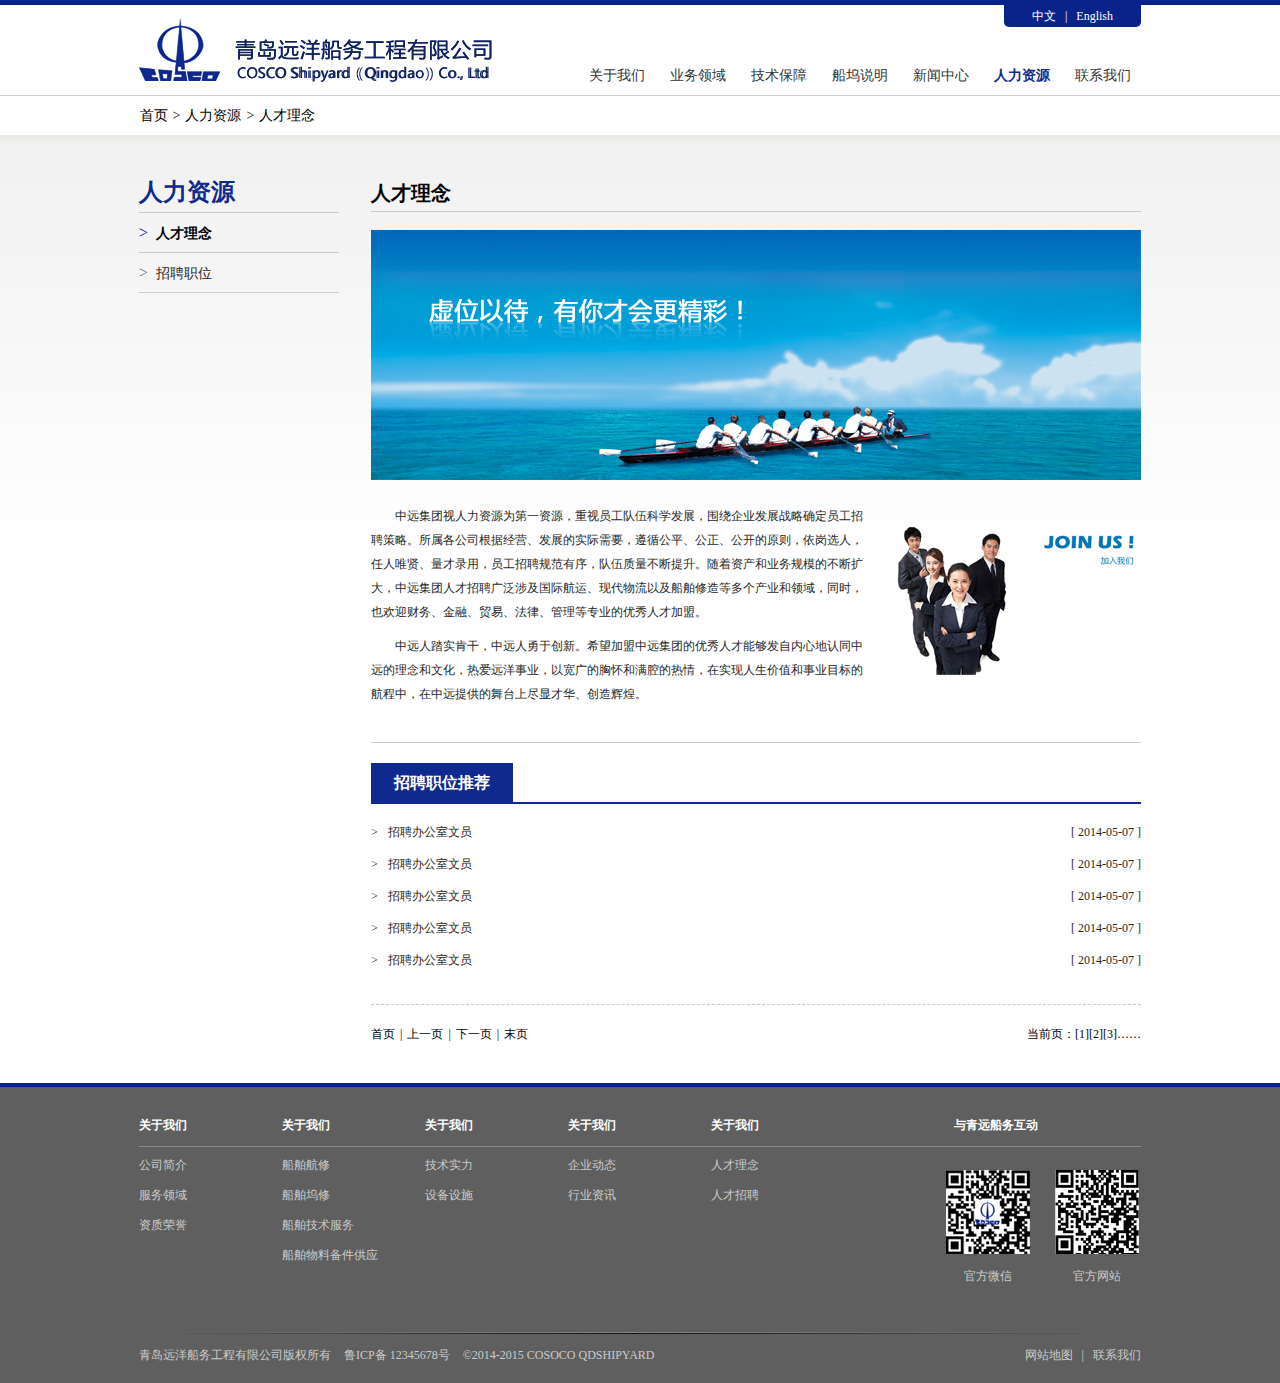
<file: yycw/resources.html>
<!DOCTYPE html>
<html lang="en">
<head>
	<meta charset="UTF-8">
	<title>青岛远洋船务工程有限公司</title>
	<link rel="Shortcut Icon" href="images/favicon.ico">
	<link rel="stylesheet" href="css/resources.css">
	<link rel="stylesheet" href="css/common.css">
</head>
<body>
<!-- 小蔡 -->
<!-- 头部 -->
	<div class="head">
		<div class="hd_content gWidth clearfix">
			<h1>
				<img src="images/logo.png" alt="青岛远洋船务工程有限公司">
			</h1>
			<ul class="nav">
				<li><a href="about.html">关于我们</a></li>
				<li><a href="index.html">业务领域</a></li>
				<li><a href="technology.html">技术保障</a></li>
				<li><a href="show.html">船坞说明</a></li>
				<li><a href="news.html">新闻中心</a></li>
				<li  class="active"><a href="resources.html">人力资源</a></li>
				<li><a href="contact.html">联系我们</a></li>
			</ul>
			<p>
				<a href="#">中文</a>
				<span>|</span>
				<a href="#">English</a>
			</p>
		</div>	
	</div>
<!-- 内容导航 -->
	<ul class="nav gWidth">
		<li><a href="index.html">首页</a><span>&gt;</span></li>
		<li><a href="#">人力资源</a><span>&gt;</span></li>
		<li><a href="#">人才理念</a></li>
	</ul>
<!-- 中间内容 -->
	<div class="content">
		<div class="center gWidth clearfix">
			<ul class="left">
				<li>
					<h4>人力资源</h4>
				</li>
				<li class="active">
					<span>&gt;</span><a href="#">人才理念</a>
				</li>
				<li>
					<span>&gt;</span><a href="#">招聘职位</a>
				</li>
			</ul>
			<div class="right">
				<div class="title">
					<h4>人才理念</h4>
				</div>
				<div class="text">
					<div class="tt_top">
						<img src="images/rcln.png" alt="">
					</div>
					<div class="tt_middle clearfix">
						<div class="word">
							<p>中远集团视人力资源为第一资源，重视员工队伍科学发展，围绕企业发展战略确定员工招聘策略。所属各公司根据经营、发展的实际需要，遵循公平、公正、公开的原则，依岗选人，任人唯贤、量才录用，员工招聘规范有序，队伍质量不断提升。随着资产和业务规模的不断扩大，中远集团人才招聘广泛涉及国际航运、现代物流以及船舶修造等多个产业和领域，同时，也欢迎财务、金融、贸易、法律、管理等专业的优秀人才加盟。
      						</p>
							<p>中远人踏实肯干，中远人勇于创新。希望加盟中远集团的优秀人才能够发自内心地认同中远的理念和文化，热爱远洋事业，以宽广的胸怀和满腔的热情，在实现人生价值和事业目标的航程中，在中远提供的舞台上尽显才华、创造辉煌。</p>
						</div>
						<div class="img"><img src="images/rc.png" alt=""></div>
					</div>
					<div class="tt_bottom">
						<h4>招聘职位推荐</h4>
						<ul>
							<li>
								<p><em>&gt;</em><a href="#">招聘办公室文员</a><span>[ 2014-05-07 ]</span></p>
							</li>
							<li>
								<p><em>&gt;</em><a href="#">招聘办公室文员</a><span>[ 2014-05-07 ]</span></p>
							</li>
							<li>
								<p><em>&gt;</em><a href="#">招聘办公室文员</a><span>[ 2014-05-07 ]</span></p>
							</li>
							<li>
								<p><em>&gt;</em><a href="#">招聘办公室文员</a><span>[ 2014-05-07 ]</span></p>
							</li>
							<li>
								<p><em>&gt;</em><a href="#">招聘办公室文员</a><span>[ 2014-05-07 ]</span></p>
							</li>
						</ul>
					</div>
				</div>
				<div class="paging clearfix">
					<ul class="paging_lt">
						<li><a href="#">首页</a><span>|</span></li>
						<li><a href="#">上一页</a><span>|</span></li>
						<li><a href="#">下一页</a><span>|</span></li>
						<li><a href="#">末页</a></li>
					</ul>
					<div class="paging_rt">
						<span>当前页：</span><a href="#">[1]</a><a href="#">[2]</a><a href="#">[3]</a><span>……</span>
					</div>
				</div>
			</div>
		</div>
	</div>
<!-- 底部 -->
	<div class="foot">
		<div class="ft_content gWidth">
			<div class="top clearfix">
				<ul>
					<li>
						<h4>关于我们</h4>
						<p><a href="about.html">公司简介</a></p>
						<p><a href="#">服务领域</a></p>
						<p><a href="#">资质荣誉</a></p>
					</li>
					<li>
						<h4>关于我们</h4>
						<p><a href="#">船舶航修</a></p>
						<p><a href="#">船舶坞修</a></p>
						<p><a href="#">船舶技术服务</a></p>
						<p><a href="#">船舶物料备件供应</a></p>
					</li>
					<li>
						<h4>关于我们</h4>
						<p><a href="#">技术实力</a></p>
						<p><a href="technology.html">设备设施</a></p>
					</li>
					<li>
						<h4>关于我们</h4>
						<p><a href="news2.html">企业动态</a></p>
						<p><a href="#">行业资讯</a></p>
					</li>
					<li>
						<h4>关于我们</h4>
						<p><a href="resources.html">人才理念</a></p>
						<p><a href="resources.html">人才招聘</a></p>
					</li>
					<li class="float">
						<h4>与青远船务互动</h4>
						<div class="code">
							<span></span><em></em>
							<p class="text1">官方微信</p>
							<p  class="text2">官方网站</p>
						</div>
					</li>
				</ul>
			</div>
			<div class="border">
				<span></span>
			</div>
			<div class="bottom">
				<div class="bt_lt">
					<p><span>青岛远洋船务工程有限公司版权所有</span><span>鲁ICP备 12345678号</span><span>©2014-2015 COSOCO QDSHIPYARD</span></p>
				</div>
				<div class="bt_rt">
					<a href="contact.html">网站地图</a>
					<span>|</span>
					<a href="contact.html">联系我们</a>
				</div>
			</div>
		</div>
	</div>
</body>
</html>
</file>
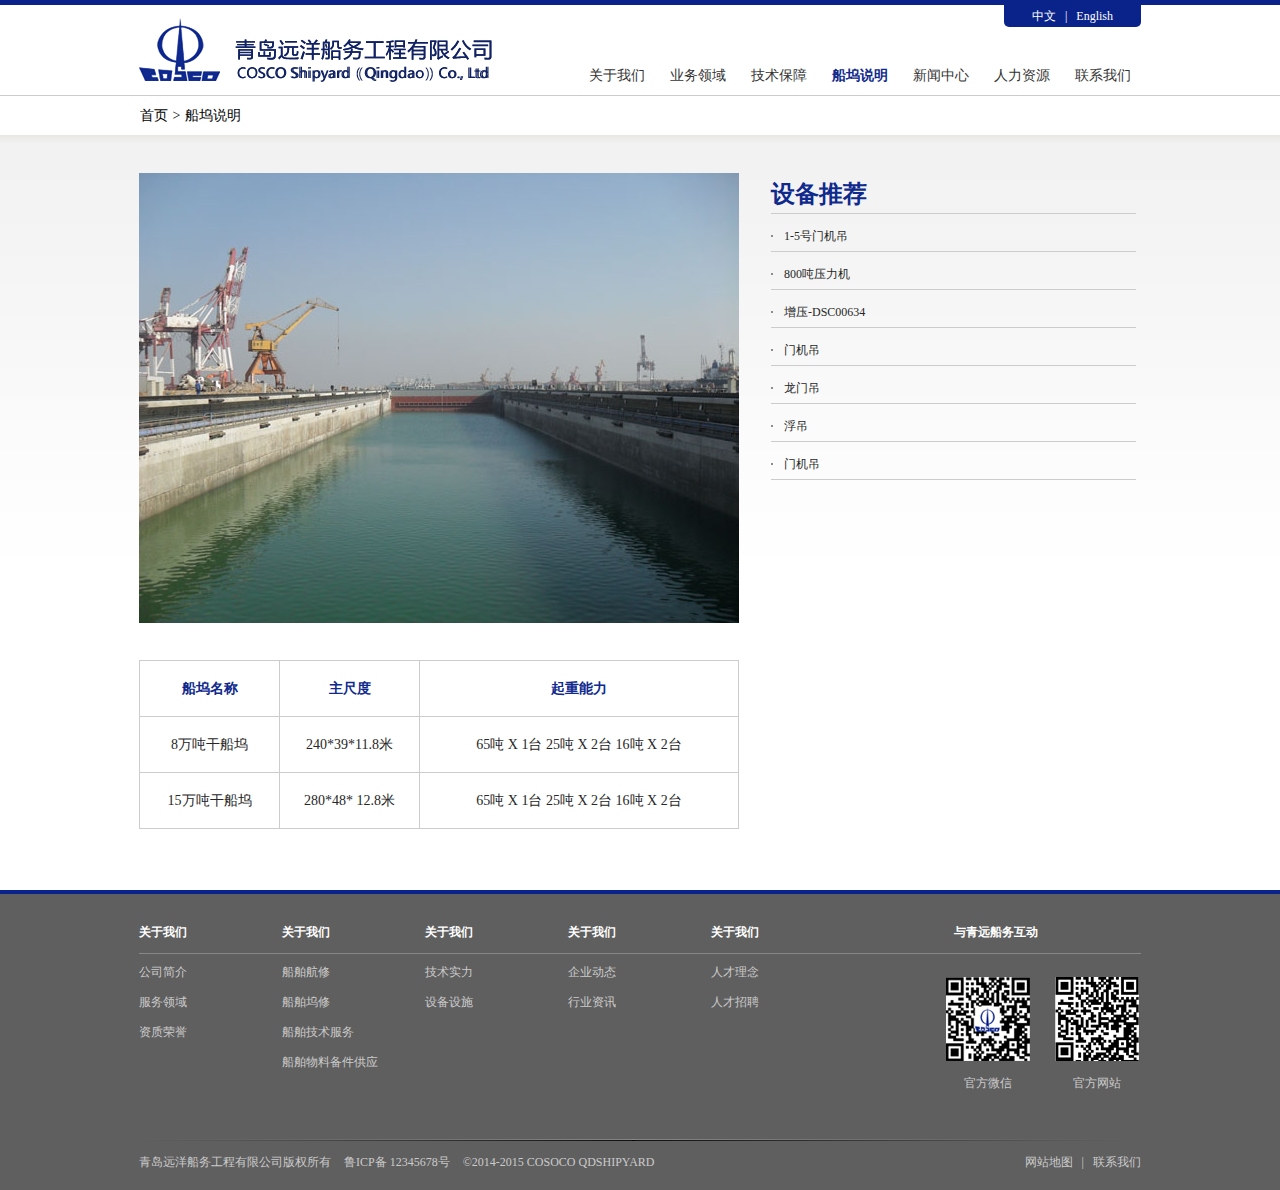
<file: yycw/show.html>
<!DOCTYPE html>
<html lang="en">
<head>
	<meta charset="UTF-8">
	<title>青岛远洋船务工程有限公司</title>
	<link rel="Shortcut Icon" href="images/favicon.ico">
	<link rel="stylesheet" href="css/show.css">
	<link rel="stylesheet" href="css/common.css">
</head>
<body>
<!-- 小蔡 -->
<!-- 头部 -->
	<div class="head">
		<div class="hd_content gWidth clearfix">
			<h1>
				<img src="images/logo.png" alt="青岛远洋船务工程有限公司">
			</h1>
			<ul class="nav">
				<li><a href="about.html">关于我们</a></li>
				<li><a href="index.html">业务领域</a></li>
				<li><a href="technology.html">技术保障</a></li>
				<li  class="active"><a href="show.html">船坞说明</a></li>
				<li><a href="news.html">新闻中心</a></li>
				<li><a href="resources.html">人力资源</a></li>
				<li><a href="contact.html">联系我们</a></li>
			</ul>
			<p>
				<a href="#">中文</a>
				<span>|</span>
				<a href="#">English</a>
			</p>
		</div>	
	</div>
<!-- 内容 导航 -->
	<ul class="nav gWidth">
		<li><a href="index.html">首页</a><span>&gt;</span></li>
		<li><a href="#">船坞说明</a></li>
	</ul>
<!-- 中间内容 -->
	<div class="content">
		<div class="center gWidth clearfix">
			<div class="left">
				<div class="img"><img src="images/cwsm.png" alt=""></div>
				<div class="form">
					<table>
						<tr>
							<th>船坞名称</th>
							<th>主尺度</th>
							<th class="bwidth">起重能力</th>
						</tr>
						<tr>
							<td>8万吨干船坞</td>
							<td>240*39*11.8米</td>
							<td class="bwidth">65吨 X 1台    25吨 X 2台    16吨 X 2台</td>
						</tr>
						<tr>
							<td>15万吨干船坞</td>
							<td>280*48* 12.8米</td>
							<td class="bwidth">65吨 X 1台    25吨 X 2台    16吨 X 2台</td>
						</tr>
					</table>
				</div>
			</div>
			<ul class="right">
				<li class="title"><h4>设备推荐</h4></li>
				<li>1-5号门机吊</li>
				<li>800吨压力机</li>
				<li>增压-DSC00634</li>
				<li>门机吊</li>
				<li>龙门吊</li>
				<li>浮吊</li>
				<li>门机吊</li>
			</ul>
		</div>
	</div>
<!-- 底部 -->
	<div class="foot">
		<div class="ft_content gWidth">
			<div class="top clearfix">
				<ul>
					<li>
						<h4>关于我们</h4>
						<p><a href="about.html">公司简介</a></p>
						<p><a href="#">服务领域</a></p>
						<p><a href="#">资质荣誉</a></p>
					</li>
					<li>
						<h4>关于我们</h4>
						<p><a href="#">船舶航修</a></p>
						<p><a href="#">船舶坞修</a></p>
						<p><a href="#">船舶技术服务</a></p>
						<p><a href="#">船舶物料备件供应</a></p>
					</li>
					<li>
						<h4>关于我们</h4>
						<p><a href="#">技术实力</a></p>
						<p><a href="technology.html">设备设施</a></p>
					</li>
					<li>
						<h4>关于我们</h4>
						<p><a href="news2.html">企业动态</a></p>
						<p><a href="#">行业资讯</a></p>
					</li>
					<li>
						<h4>关于我们</h4>
						<p><a href="resources.html">人才理念</a></p>
						<p><a href="resources.html">人才招聘</a></p>
					</li>
					<li class="float">
						<h4>与青远船务互动</h4>
						<div class="code">
							<span></span><em></em>
							<p class="text1">官方微信</p>
							<p  class="text2">官方网站</p>
						</div>
					</li>
				</ul>
			</div>
			<div class="border">
				<span></span>
			</div>
			<div class="bottom">
				<div class="bt_lt">
					<p><span>青岛远洋船务工程有限公司版权所有</span><span>鲁ICP备 12345678号</span><span>©2014-2015 COSOCO QDSHIPYARD</span></p>
				</div>
				<div class="bt_rt">
					<a href="contact.html">网站地图</a>
					<span>|</span>
					<a href="contact.html">联系我们</a>
				</div>
			</div>
		</div>
	</div>
</body>
</html>
</file>
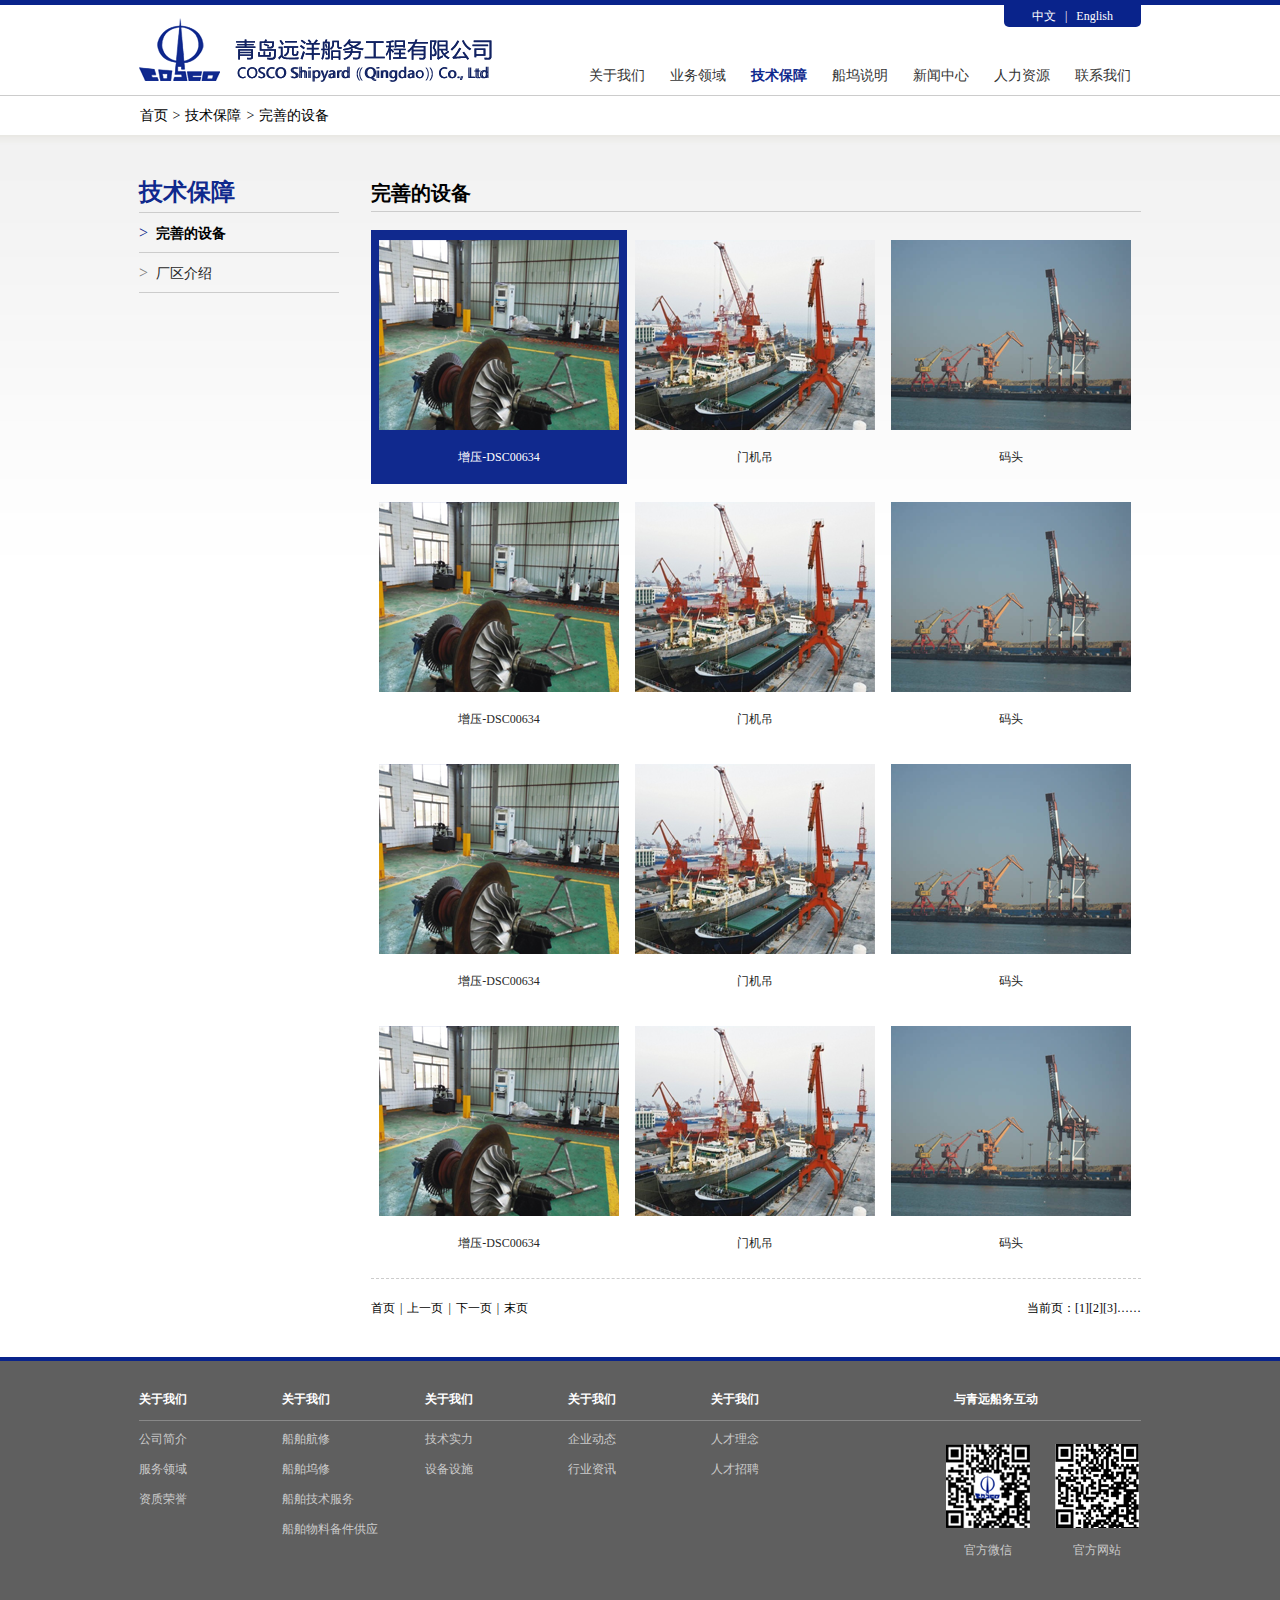
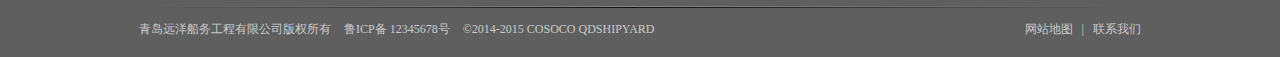
<file: yycw/technology.html>
<!DOCTYPE html>
<html lang="en">
<head>
	<meta charset="UTF-8">
	<title>青岛远洋船务工程有限公司</title>
	<link rel="Shortcut Icon" href="images/favicon.ico">
	<link rel="stylesheet" href="css/technology.css">
	<link rel="stylesheet" href="css/common.css">
</head>
<body>
<!-- 小蔡 -->
<!-- 头部 -->
	<div class="head">
		<div class="hd_content gWidth clearfix">
			<h1>
				<img src="images/logo.png" alt="青岛远洋船务工程有限公司">
			</h1>
			<ul class="nav">
				<li><a href="about.html">关于我们</a></li>
				<li><a href="index.html">业务领域</a></li>
				<li  class="active"><a href="technology.html">技术保障</a></li>
				<li><a href="show.html">船坞说明</a></li>
				<li><a href="news.html">新闻中心</a></li>
				<li><a href="resources.html">人力资源</a></li>
				<li><a href="contact.html">联系我们</a></li>
			</ul>
			<p>
				<a href="#">中文</a>
				<span>|</span>
				<a href="#">English</a>
			</p>
		</div>	
	</div>
<!-- 内容 导航 -->
	<ul class="nav gWidth">
		<li><a href="index.html">首页</a><span>&gt;</span></li>
		<li><a href="#">技术保障</a><span>&gt;</span></li>
		<li><a href="#">完善的设备</a></li>
	</ul>
<!-- 中间内容 -->
	<div class="content">
		<div class="center gWidth clearfix">
			<ul class="left">
				<li>
					<h4>技术保障</h4>
				</li>
				<li class="active">
					<span>&gt;</span><a href="#">完善的设备</a>
				</li>
				<li>
					<span>&gt;</span><a href="#">厂区介绍</a>
				</li>
			</ul>
			<div class="right">
				<div class="title">
					<h4>完善的设备</h4>
				</div>
				<ul class="device clearfix">
					<li class="avtive">
						<div class="img1"><img src="images/img1.png" alt=""></div>
						<p>增压-DSC00634</p>
					</li>
					<li>
						<div class="img1"><img src="images/img2.png" alt=""></div>
						<p>门机吊</p>
					</li>
					<li>
						<div class="img1"><img src="images/img3.png" alt=""></div>
						<p>码头</p>
					</li>
					<li>
						<div class="img1"><img src="images/img1.png" alt=""></div>
						<p>增压-DSC00634</p>
					</li>
					<li>
						<div class="img1"><img src="images/img2.png" alt=""></div>
						<p>门机吊</p>
					</li>
					<li>
						<div class="img1"><img src="images/img3.png" alt=""></div>
						<p>码头</p>
					</li>
					<li>
						<div class="img1"><img src="images/img1.png" alt=""></div>
						<p>增压-DSC00634</p>
					</li>
					<li>
						<div class="img1"><img src="images/img2.png" alt=""></div>
						<p>门机吊</p>
					</li>
					<li>
						<div class="img1"><img src="images/img3.png" alt=""></div>
						<p>码头</p>
					</li>
					<li>
						<div class="img1"><img src="images/img1.png" alt=""></div>
						<p>增压-DSC00634</p>
					</li>
					<li>
						<div class="img1"><img src="images/img2.png" alt=""></div>
						<p>门机吊</p>
					</li>
					<li>
						<div class="img1"><img src="images/img3.png" alt=""></div>
						<p>码头</p>
					</li>
				</ul>
				<div class="paging clearfix">
					<ul class="paging_lt">
						<li><a href="#">首页</a><span>|</span></li>
						<li><a href="#">上一页</a><span>|</span></li>
						<li><a href="#">下一页</a><span>|</span></li>
						<li><a href="#">末页</a></li>
					</ul>
					<div class="paging_rt">
						<span>当前页：</span><a href="#">[1]</a><a href="#">[2]</a><a href="#">[3]</a><span>……</span>
					</div>
				</div>
			</div>
		</div>
	</div>
<!-- 底部 -->
	<div class="foot">
		<div class="ft_content gWidth">
			<div class="top clearfix">
				<ul>
					<li>
						<h4>关于我们</h4>
						<p><a href="about.html">公司简介</a></p>
						<p><a href="#">服务领域</a></p>
						<p><a href="#">资质荣誉</a></p>
					</li>
					<li>
						<h4>关于我们</h4>
						<p><a href="#">船舶航修</a></p>
						<p><a href="#">船舶坞修</a></p>
						<p><a href="#">船舶技术服务</a></p>
						<p><a href="#">船舶物料备件供应</a></p>
					</li>
					<li>
						<h4>关于我们</h4>
						<p><a href="#">技术实力</a></p>
						<p><a href="technology.html">设备设施</a></p>
					</li>
					<li>
						<h4>关于我们</h4>
						<p><a href="news2.html">企业动态</a></p>
						<p><a href="#">行业资讯</a></p>
					</li>
					<li>
						<h4>关于我们</h4>
						<p><a href="resources.html">人才理念</a></p>
						<p><a href="resources.html">人才招聘</a></p>
					</li>
					<li class="float">
						<h4>与青远船务互动</h4>
						<div class="code">
							<span></span><em></em>
							<p class="text1">官方微信</p>
							<p  class="text2">官方网站</p>
						</div>
					</li>
				</ul>
			</div>
			<div class="border">
				<span></span>
			</div>
			<div class="bottom">
				<div class="bt_lt">
					<p><span>青岛远洋船务工程有限公司版权所有</span><span>鲁ICP备 12345678号</span><span>©2014-2015 COSOCO QDSHIPYARD</span></p>
				</div>
				<div class="bt_rt">
					<a href="contact.html">网站地图</a>
					<span>|</span>
					<a href="contact.html">联系我们</a>
				</div>
			</div>
		</div>
	</div>
</body>
</html>
</file>
<file: yycw/css/index.css>
@charset "utf-8";
/*头部*/
.head{
	height: 107px;
	border-top:5px solid #09238B;
}
.head .hd_content{
	position: relative;
}
.head h1{
	float: left;
	margin-top:13px;
}
.head .nav{
	float: right;
	margin-top: 61px;
	margin-right:10px;
}
.head .nav li{
	float: left;
}

.head .nav li a{
	font-size:14px;
	color:#333333;
	font-family: '微软雅黑';
	padding-left: 25px;
}
.head .hd_content p {
	width: 137px;
	height: 22px;
	line-height: 22px;
	text-align: center;
	font-size: 0;
	font-family: '微软雅黑';
	color:#fff;
	background-color: #09238B;
	border-bottom-left-radius:5px;
	border-bottom-right-radius:5px;
	position: absolute;
	right: 0; top:0;
}
.head .hd_content p a{
	color: #fff;
	font-size: 12px;
}
.head .hd_content p span{
	font-size: 12px;
	padding:0 9px;
}
/*banner*/
.banner{
	width:100%;
	height: 400px;
	overflow:hidden;
	position:relative;
	margin-bottom:27px;
}
.banner ul {
	width: 4320px;
	height: 400px;
	position:absolute;
	left:0; top:0;
}
.banner ul li{
	float: left;
	width: 1440px;
	height: 400px;
}
.banner p{
	width: 100%;
	height: 40px;
	line-height:40px;
	background-color:rgba(0, 0, 0, 0.5);
	position:absolute;
	left:0; bottom:0;
	text-align:center;
}
.banner p em{
	background: url(../images/yuan.png) center center;
	display:inline-block;
	width: 12px;
	height: 12px;
	margin-right:10px;
}
.banner p em:hover{
	background: url(../images/hovery.png) center center;
}
.banner p .active{
	background: url(../images/hovery.png) center center;
}
/*业务*/
.service{
	height: 150px;
	margin-bottom:34px;
}
.service p{
	width: 177px;
	height: 121px;
	line-height:121px;
	background:url(../images/jt.png) no-repeat  105px 96px #09238B;
	font-size:24px;
	font-family: '微软雅黑';
	color:#fff;
	text-align:center;
	margin:12px 33px 0 21px;
	float: left;
}
.service ul li{
	width: 256px;
	height: 150px;
	border-left:1px solid #CCCCCC;
	float: left;
	position:relative;
	font-size:14px;
	font-family: '微软雅黑';
	text-align:center;
}
.service ul li span{
	width: 256px;
	height: 150px;
	display:inline-block;
}
.service ul li .icon{
	background:url(../images/tb1.png) no-repeat center 24px;
}
.service ul li .icon2{
	background:url(../images/tb2.png) no-repeat center 24px;
}
.service ul li .icon3{
	background:url(../images/tb3.png) no-repeat center 24px;
}
.service ul li em{
	position:absolute;
	left:98px;bottom:0;
	color:#333333;
}
.service ul li .icon:hover{
	background:url(../images/htb1.png) no-repeat center 24px;
}
.service ul li .icon2:hover{
	background:url(../images/htb2.png) no-repeat center 24px;
}
.service ul li .icon3:hover{
	background:url(../images/htb3.png) no-repeat center 24px;
}
/*内容*/
.content{
	height: 479px;
	border:1px solid #CCCCCC;
	margin-bottom: 16px;
}
.content .left{
	width: 686px;
	height: 479px;
	border-right:1px solid #CCCCCC;
	float: left;
}
.content .left .top,
.content .right .top{
	height: 49px;
	line-height:49px;
	border-bottom:1px solid #CCCCCC;
}
.content .left .top h4,
.content .right .top h4{
	float: left;
	font-weight: normal;
	font-size:20px;
	font-family: '微软雅黑';
	color:#656565;
	padding-left:10px;
}
.content .left .top a,
.content .right .top a{
	float: right;
	font-family: '微软雅黑';
	font-size:12px;
	color:#0F298D;
	padding-right:10px;
}
.content .left .bottom{
	padding:14px 0 0 10px;
}
.content .left .bottom li{
	margin-bottom:28px;
	height: 80px;
}
.content .left .bottom li:nth-child(4){
	margin-bottom:0;
}
.content .left .bottom .bt_left{
	float: left;
	width: 100px;
	height: 80px;
	line-height:80px;
	background-color:rgba(196,196,196,.8);
	color:#fff;
	text-align:center;
	font-family: '微软雅黑';
	font-size:14px;
	margin-right:17px;

}
.content .left .bottom .bt_right{
	float: left;
	font-family: '微软雅黑';
	font-size:12px;	
	height: 80px;
	color:#656565;
}
.content .left .bottom .bt_right a{
	color:#000;
	margin-top:3px;
	margin-bottom:10px;
	display:inline-block;
}
.content .left .bottom .bt_right p{
	margin-bottom: 18px;
}
.content .left .bottom .bt_right a:hover{
	color:#09238B;
}
.content .left .bottom .bt_left:hover{
	background:#8B96C4;
}
.content .right{
	float: left;
	width: 315px;
	height: 479px;
}
.content .right .bottom .bm_top{
	width: 291px;
	height: 221px;
	overflow:hidden;
	position: relative;
	margin-bottom:19px;
	margin-left:11px;
	margin-top:17px;

}
.content .right .bottom .bm_top ul{
	width: 1455px;
	height: 221px;
	position:absolute;
	left:0; bottom:0;
}
.content .right .bottom .bm_top ul li{
	width: 291px;
	height: 221px;
	position: relative;
	float: left;
}
.content .right .bottom .bm_top ul p{
	position:absolute;
	right:0; bottom:0;
	z-index:3;
	font-size:0;
}
.content .right .bottom .bm_top ul em{
	display:inline-block;
	width: 16px;
	height: 14px;
	line-height:14px;
	text-align:center;
	color:#fff;
	font-size:10px;
	background-color:#7DCABD;
	border:1px solid #5B989C;
	margin-left:1px;
}
.content .right .bottom .bm_top ul em:hover{
	background-color:#E59948;
	border:1px solid #D39F66;
}
.content .right .bottom .bm_top .active{
	background-color:#E59948;
	border:1px solid #D39F66;
}
.content .right  .bm_bottom{
	border-top:1px solid #ccc;
	padding-left:11px;
	padding-top:17px;
}
.content .right .bm_bottom .color{
	width: 292px;
	height: 134px;
	background-color:#EDEDED;
}
.content .right .color span{
	background:url(../images/bi.png);
	float: left;
	width: 57px;
	height: 122px;
	margin-top: 5px;
	margin-left:8px;
}
.content .right .color a{
	float: left;
	font-family: '微软雅黑';
	font-size:22px;
	color:#FF8B00;
	margin-top: 42px;
	margin-left: 30px;
}
.content .right .color p{
	float: left;
	font-family: '微软雅黑';
	font-size:12px;
	color:#09238B;
	margin-top: 87px;
	margin-left: 15px;
}	
/*产品描述*/
.description{
	margin-bottom: 31px;
}
.description .title{
	height: 70px;
	padding-left:3px;
}
.description .title h3{
	font-family: '微软雅黑';
	font-size:20px;
	color:#656565;
	font-weight: normal;
}
.description .products .products_lt{
	float: left;
}
.description .products .products_lt a{
	width: 232px;
	height: 205px;
	background:url(../images/gj.png) no-repeat center center #EDEDED;
	float: left;
}
.products .middle{
	width: 655px;
	margin-right:20px;
	float: left;
}
.products .middle li{
	float: left;
}
.products .middle li a{
	float: left;
	width: 144px;
	height: 97px;
	margin-left:19px;
	margin-bottom:11px;
}
.background{
	background:url(../images/xgj.png) no-repeat center center #EDEDED;
}
.background1{
	background:url(../images/xgj2.png) no-repeat center center #EDEDED;
}
.products .middle a:nth-child(n+5){
	margin-bottom:0;
}
.products .products_rt{
	float: right;
}
.products .products_rt a{
	float: right;
	width: 91px;
	height: 205px;
	line-height:205px;
	color:#7F7F7F;
	text-align:center;
	background:url(../images/xjt.png) no-repeat 47px 116px #EDEDED;
}
/*友情链接*/
.hotLink{
	height: 104px;
	width: 100%;
	background-color:#EDEDED;
}
.hotLink .link{
	padding-left: 10px;
}
.hotLink .link h3{
	font-family: '微软雅黑';
	font-size:14px;
	font-weight: normal;
	color:#000;
	height: 48px;
	line-height: 48px;
	margin-top: 12px;
}
.hotLink .link li{
	float: left;
	font-family: '微软雅黑';
	font-size:12px;
}
.hotLink .link li a{
	padding-right: 45px;
	color:#656565;
}
/*底部*/
.foot{
	width: 100%;
	height: 296px;
	border-top:4px solid #09238B;
	background-color:#5F5F5F;
}
.foot .top{
	margin-bottom: 35px;
}
.foot .top ul{
	float: left;
	margin-top: 17px;
}
.foot .top li{
	float: left;
	width: 143px;
}
.foot .top li h4{
	height: 42px;
	line-height: 42px;
	font-family: '微软雅黑';
	font-size:12px;
	color:#fff;
	border-bottom:1px solid #888888;
	margin-bottom:3px;
}
.foot .top li a{
	font-family: '微软雅黑';
	font-size:12px;
	color:#CBCBCB;
	line-height: 30px;
}
.foot .top .float{
	float: right;
	width: 287px;
}
.foot .top .float h4{
	padding-left:100px;
}
.foot .top .float .code{
	width: 195px;
	float: right;
	font-family: '微软雅黑';
	font-size:12px;
	color:#CBCBCB;
	margin-top:20px;
}
.foot .top .float .code p{
	float: left;
	margin-top: 10px;
	width: 84px;
	text-align:center;
}
.foot .top .float .code .text1{
	margin-right:25px;
}
.foot .top .float span{
	display:inline-block;
	width: 84px;
	height: 84px;
	background:url(../images/ewm1.png);
	margin-right:25px;
}
.foot .top .float em{
	display:inline-block;
	width: 84px;
	height: 84px;
	background:url(../images/ewm2.png);
}
.foot .border span{
	display:inline-block;
	background:url(../images/xian.png);
	width: 100%;
	height: 2px;
}
.foot .bottom{
	height: 35px;
	line-height:35px;
	font-family: '微软雅黑';
	font-size:12px;
	color:#CBCBCB;
}
.foot .bottom .bt_lt{
	float: left;
}
.foot .bottom .bt_lt span{
	margin-right:13px;
}
.foot .bottom .bt_rt{
	float: right;
	font-size: 0;
}
.foot .bottom .bt_rt a{
	font-size:12px;
	color:#CBCBCB;
}
.foot .bottom .bt_rt span{
	font-size:12px;
	padding:0 9px;
}
</file>
<file: yycw/css/common.css>
@charset "utf-8";
body,ul,ol,h1,h2,h3,h4,h5,h6,p{margin: 0;padding: 0;}
ul,ol{list-style: none;}
img{vertical-align: top;}
a{text-decoration: none;}
em{font-style:normal;}
strong{font-weight:normal;}
.clearfix:after{
	content: "";
	display:block;
	clear: both;
}
.gWidth{
	width: 1002px;
	margin-left: auto;
	margin-right: auto;
}
</file>
<file: yycw/css/about.css>
@charset "utf-8";
/*头部*/
.head{
	height: 90px;
	border-top:5px solid #09238B;
	border-bottom:1px solid #CCCCCC;
}
.head .hd_content{
	height: 80px;
	position: relative;
}
.head h1{
	float: left;
	margin-top:13px;
}
.head .nav{
	float: right;
	margin-top: 51px;
	margin-right:10px;
}
.head .nav li{
	float: left;
}

.head .nav li a{
	font-size:14px;
	color:#333333;
	font-family: '微软雅黑';
	padding-left: 25px;
}
.head .hd_content p {
	width: 137px;
	height: 22px;
	line-height: 22px;
	text-align: center;
	font-size: 0;
	font-family: '微软雅黑';
	color:#fff;
	background-color: #09238B;
	border-bottom-left-radius:5px;
	border-bottom-right-radius:5px;
	position: absolute;
	right: 0; top:0;
}
.head .hd_content p a{
	color: #fff;
	font-size: 12px;
}
.head .hd_content p span{
	font-size: 12px;
	padding:0 9px;
}
.head .nav .active a{
	color:#0F298D;
	font-weight: bold;
}
/*内容 导航*/
.nav{
	height: 39px;
	line-height: 39px;
	padding-left:1px;
	font-family:'微软雅黑';
	font-size: 14px;
	color:#000;
}
.nav li{
	float: left;
}
.nav li a{
	color:#000;
}
.nav li span{
	padding:0 5px;
}
/*中间内容*/
.content{
	width: 100%;
	background: url(../images/bj.png) repeat-x;
}
.content .left{
	padding-top: 38px;
	padding-right: 32px;
	float: left;
}
.content .left li{
	height: 39px;
	line-height: 39px;
	font-family:'微软雅黑';
	width: 200px;
	border-bottom: 1px solid #ccc;
}
.content .left li h4{
	font-size: 24px;
	color:#0F298D;
}
.content .left li a{
	font-size: 14px;
	color:#272727;
}
.content .left li span{
	padding-right: 8px;
	color: #7C7C7C;
}
.content .left .active a{
	color:#000;
	font-weight: bold;
}
.content .left .active span{
	color:#10298E;
}
.content .right{
	float: left;
	padding-top: 40px;
}
.content .right .title h4{
	font-family:'微软雅黑';
	font-size: 20px;
	color:#000;
	height: 36px;
	line-height: 36px;
	border-bottom: 1px solid #ccc;
	width: 770px;
	margin-bottom: 18px;
}
.content .right .main{
	width: 770px;
}
.content .right .text{
	margin-top:20px;
	padding-bottom:8px;
	border-bottom: 1px dashed #ccc;
}
.content .right .text p{
	font-family:'微软雅黑';
	font-size: 12px;
	color: #272727;
	text-indent: 2em;
	line-height: 24px;
	margin-bottom: 10px;
}
.content .right .text,
.content .right .text2,
.content .right .text3{
	margin-bottom:20px;
}
.content .right .text2{
	border-bottom: 1px dashed #ccc;
}
.content .right .text2 h4,
.content .right .text3 h4{
	font-family:'微软雅黑';
	font-size: 16px;
	color:#0F298D;
	height: 38px;
	line-height: 38px;
}
.content .right .text2 p,
.content .right .text3 p{
	font-family:'微软雅黑';
	font-size: 12px;
	color:#272727;
	text-indent:2em;
	line-height:24px;
	margin-bottom:10px;
}
.content .right .text2 h5{
	font-family:'微软雅黑';
	font-size: 12px;
	color:#000;
	margin-top:14px;
	height: 24px;
	line-height: 24px;
}
/*底部*/
.foot{
	width: 100%;
	height: 296px;
	border-top:4px solid #09238B;
	background-color:#5F5F5F;
}
.foot .top{
	margin-bottom: 35px;
}
.foot .top ul{
	float: left;
	margin-top: 17px;
}
.foot .top li{
	float: left;
	width: 143px;
}
.foot .top li h4{
	height: 42px;
	line-height: 42px;
	font-family: '微软雅黑';
	font-size:12px;
	color:#fff;
	border-bottom:1px solid #888888;
	margin-bottom:3px;
}
.foot .top li a{
	font-family: '微软雅黑';
	font-size:12px;
	color:#CBCBCB;
	line-height: 30px;
}
.foot .top .float{
	float: right;
	width: 287px;
}
.foot .top .float h4{
	padding-left:100px;
}
.foot .top .float .code{
	width: 195px;
	float: right;
	font-family: '微软雅黑';
	font-size:12px;
	color:#CBCBCB;
	margin-top:20px;
}
.foot .top .float .code p{
	float: left;
	margin-top: 10px;
	width: 84px;
	text-align:center;
}
.foot .top .float .code .text1{
	margin-right:25px;
}
.foot .top .float span{
	display:inline-block;
	width: 84px;
	height: 84px;
	background:url(../images/ewm1.png);
	margin-right:25px;
}
.foot .top .float em{
	display:inline-block;
	width: 84px;
	height: 84px;
	background:url(../images/ewm2.png);
}
.foot .border span{
	display:inline-block;
	background:url(../images/xian.png);
	width: 100%;
	height: 2px;
}
.foot .bottom{
	height: 35px;
	line-height:35px;
	font-family: '微软雅黑';
	font-size:12px;
	color:#CBCBCB;
}
.foot .bottom .bt_lt{
	float: left;
}
.foot .bottom .bt_lt span{
	margin-right:13px;
}
.foot .bottom .bt_rt{
	float: right;
	font-size: 0;
}
.foot .bottom .bt_rt a{
	font-size:12px;
	color:#CBCBCB;
}
.foot .bottom .bt_rt span{
	font-size:12px;
	padding:0 9px;
}
</file>
<file: yycw/css/contact.css>
@charset "utf-8";
/*头部*/
.head{
	height: 90px;
	border-top:5px solid #09238B;
	border-bottom:1px solid #CCCCCC;
}
.head .hd_content{
	height: 80px;
	position: relative;
}
.head h1{
	float: left;
	margin-top:13px;
}
.head .nav{
	float: right;
	margin-top: 51px;
	margin-right:10px;
}
.head .nav li{
	float: left;
}

.head .nav li a{
	font-size:14px;
	color:#333333;
	font-family: '微软雅黑';
	padding-left: 25px;
}
.head .hd_content p {
	width: 137px;
	height: 22px;
	line-height: 22px;
	text-align: center;
	font-size: 0;
	font-family: '微软雅黑';
	color:#fff;
	background-color: #09238B;
	border-bottom-left-radius:5px;
	border-bottom-right-radius:5px;
	position: absolute;
	right: 0; top:0;
}
.head .hd_content p a{
	color: #fff;
	font-size: 12px;
}
.head .hd_content p span{
	font-size: 12px;
	padding:0 9px;
}
.head .nav .active a{
	color:#0F298D;
	font-weight: bold;
}
/*内容 导航*/
.nav{
	height: 39px;
	line-height: 39px;
	padding-left:1px;
	font-family:'微软雅黑';
	font-size: 14px;
	color:#000;
}
.nav li{
	float: left;
}
.nav li a{
	color:#000;
}
.nav li span{
	padding:0 5px;
}
/*中间内容*/
.content{
	width: 100%;
	background: url(../images/bj.png) repeat-x;
}
.content .left{
	padding-top: 38px;
	padding-right: 32px;
	float: left;
}
.content .left li{
	height: 39px;
	line-height: 39px;
	font-family:'微软雅黑';
	width: 200px;
	border-bottom: 1px solid #ccc;
}
.content .left li h4{
	font-size: 24px;
	color:#0F298D;
}
.content .left li a{
	font-size: 14px;
	color:#272727;
}
.content .left li span{
	padding-right: 8px;
	color: #7C7C7C;
}
.content .left .active a{
	color:#000;
	font-weight: bold;
}
.content .left .active span{
	color:#10298E;
}
.content .right{
	float: left;
	padding-top: 40px;
	margin-bottom: 50px;
}
.content .right .title h4{
	font-family:'微软雅黑';
	font-size: 20px;
	color:#000;
	height: 36px;
	line-height: 36px;
	border-bottom: 1px solid #ccc;
	width: 770px;
	margin-bottom: 18px;
}
.content .right .text{
	height: 201px;
}
.content .right .text ul{
	float: left;
	margin-top: 27px;
	margin-right: 140px;
}
.content .right .text ul li{
	height: 30px;
	line-height: 30px;
	font-family:'微软雅黑';
	font-size: 12px;
	color:#272727;
}
.content .right .text .tt_title{
	font-size: 14px;
	font-weight: bold;
}
.content .right .text .img2{
	float: left;
}
.content .right .text p{
	float: right;
	line-height: 201px;
	padding-right: 5px;
	font-family:'微软雅黑';
	font-size: 18px;
	color:#112161;
}
/*底部*/
.foot{
	width: 100%;
	height: 296px;
	border-top:4px solid #09238B;
	background-color:#5F5F5F;
}
.foot .top{
	margin-bottom: 35px;
}
.foot .top ul{
	float: left;
	margin-top: 17px;
}
.foot .top li{
	float: left;
	width: 143px;
}
.foot .top li h4{
	height: 42px;
	line-height: 42px;
	font-family: '微软雅黑';
	font-size:12px;
	color:#fff;
	border-bottom:1px solid #888888;
	margin-bottom:3px;
}
.foot .top li a{
	font-family: '微软雅黑';
	font-size:12px;
	color:#CBCBCB;
	line-height: 30px;
}
.foot .top .float{
	float: right;
	width: 287px;
}
.foot .top .float h4{
	padding-left:100px;
}
.foot .top .float .code{
	width: 195px;
	float: right;
	font-family: '微软雅黑';
	font-size:12px;
	color:#CBCBCB;
	margin-top:20px;
}
.foot .top .float .code p{
	float: left;
	margin-top: 10px;
	width: 84px;
	text-align:center;
}
.foot .top .float .code .text1{
	margin-right:25px;
}
.foot .top .float span{
	display:inline-block;
	width: 84px;
	height: 84px;
	background:url(../images/ewm1.png);
	margin-right:25px;
}
.foot .top .float em{
	display:inline-block;
	width: 84px;
	height: 84px;
	background:url(../images/ewm2.png);
}
.foot .border span{
	display:inline-block;
	background:url(../images/xian.png);
	width: 100%;
	height: 2px;
}
.foot .bottom{
	height: 35px;
	line-height:35px;
	font-family: '微软雅黑';
	font-size:12px;
	color:#CBCBCB;
}
.foot .bottom .bt_lt{
	float: left;
}
.foot .bottom .bt_lt span{
	margin-right:13px;
}
.foot .bottom .bt_rt{
	float: right;
	font-size: 0;
}
.foot .bottom .bt_rt a{
	font-size:12px;
	color:#CBCBCB;
}
.foot .bottom .bt_rt span{
	font-size:12px;
	padding:0 9px;
}
</file>
<file: yycw/css/news.css>
@charset "utf-8";
/*头部*/
.head{
	height: 90px;
	border-top:5px solid #09238B;
	border-bottom:1px solid #CCCCCC;
}
.head .hd_content{
	height: 80px;
	position: relative;
}
.head h1{
	float: left;
	margin-top:13px;
}
.head .nav{
	float: right;
	margin-top: 51px;
	margin-right:10px;
}
.head .nav li{
	float: left;
}

.head .nav li a{
	font-size:14px;
	color:#333333;
	font-family: '微软雅黑';
	padding-left: 25px;
}
.head .hd_content p {
	width: 137px;
	height: 22px;
	line-height: 22px;
	text-align: center;
	font-size: 0;
	font-family: '微软雅黑';
	color:#fff;
	background-color: #09238B;
	border-bottom-left-radius:5px;
	border-bottom-right-radius:5px;
	position: absolute;
	right: 0; top:0;
}
.head .hd_content p a{
	color: #fff;
	font-size: 12px;
}
.head .hd_content p span{
	font-size: 12px;
	padding:0 9px;
}
.head .nav .active a{
	color:#0F298D;
	font-weight: bold;
}
/*内容 导航*/
.nav{
	height: 39px;
	line-height: 39px;
	padding-left:1px;
	font-family:'微软雅黑';
	font-size: 14px;
	color:#000;
}
.nav li{
	float: left;
}
.nav li a{
	color:#000;
}
.nav li span{
	padding:0 5px;
}
/*中间内容*/
.content{
	width: 100%;
	background: url(../images/bj.png) repeat-x;
}
.content .left{
	padding-top: 38px;
	padding-right: 32px;
	float: left;
}
.content .left li{
	height: 39px;
	line-height: 39px;
	font-family:'微软雅黑';
	width: 200px;
	border-bottom: 1px solid #ccc;
}
.content .left li h4{
	font-size: 24px;
	color:#0F298D;
}
.content .left li a{
	font-size: 14px;
	color:#272727;
}
.content .left li span{
	padding-right: 8px;
	color: #7C7C7C;
}
.content .left .active a{
	color:#000;
	font-weight: bold;
}
.content .left .active span{
	color:#10298E;
}
.content .right{
	float: left;
	padding-top: 40px;
}
.content .right .title h4{
	font-family:'微软雅黑';
	font-size: 20px;
	color:#000;
	height: 36px;
	line-height: 36px;
	border-bottom: 1px solid #ccc;
	width: 770px;
	margin-bottom: 18px;
}
.content .right .main li{
	padding:30px 0;
	height: 150px;
	font-family:'微软雅黑';
	font-size: 12px;
	color:#333333;
	border-bottom: 1px dashed #ccc;
}
.content .right .main .img1{
	float: left;
}
.content .right .main .text{
	float: right;
	width: 550px;
}
.content .right .main .tt_title a{
	font-size: 12px;
	font-weight: bold;
	color: #000;
	float: left;
}
.content .right .main .tt_title span{
	float: right;
	color:#656565;
}
.content .right .main .text p{
	margin: 17px 0 30px 0;
	text-indent:2em;
	line-height: 24px;
}
.content .right .main .text em a{
	color:#333333;
}
.content .right .paging{
	margin:21px 0 40px 0;
	font-family:'微软雅黑';
	font-size: 12px;
}
.content .right .paging a{
	color:#000;
}
.content .right .paging_lt{
	float: left;
}
.content .right .paging_lt span{
	padding:0 5px;
}
.content .right .paging_lt li{
	float: left;
}
.content .right .paging_rt{
	float: right;
}
/*底部*/
.foot{
	width: 100%;
	height: 296px;
	border-top:4px solid #09238B;
	background-color:#5F5F5F;
}
.foot .top{
	margin-bottom: 35px;
}
.foot .top ul{
	float: left;
	margin-top: 17px;
}
.foot .top li{
	float: left;
	width: 143px;
}
.foot .top li h4{
	height: 42px;
	line-height: 42px;
	font-family: '微软雅黑';
	font-size:12px;
	color:#fff;
	border-bottom:1px solid #888888;
	margin-bottom:3px;
}
.foot .top li a{
	font-family: '微软雅黑';
	font-size:12px;
	color:#CBCBCB;
	line-height: 30px;
}
.foot .top .float{
	float: right;
	width: 287px;
}
.foot .top .float h4{
	padding-left:100px;
}
.foot .top .float .code{
	width: 195px;
	float: right;
	font-family: '微软雅黑';
	font-size:12px;
	color:#CBCBCB;
	margin-top:20px;
}
.foot .top .float .code p{
	float: left;
	margin-top: 10px;
	width: 84px;
	text-align:center;
}
.foot .top .float .code .text1{
	margin-right:25px;
}
.foot .top .float span{
	display:inline-block;
	width: 84px;
	height: 84px;
	background:url(../images/ewm1.png);
	margin-right:25px;
}
.foot .top .float em{
	display:inline-block;
	width: 84px;
	height: 84px;
	background:url(../images/ewm2.png);
}
.foot .border span{
	display:inline-block;
	background:url(../images/xian.png);
	width: 100%;
	height: 2px;
}
.foot .bottom{
	height: 35px;
	line-height:35px;
	font-family: '微软雅黑';
	font-size:12px;
	color:#CBCBCB;
}
.foot .bottom .bt_lt{
	float: left;
}
.foot .bottom .bt_lt span{
	margin-right:13px;
}
.foot .bottom .bt_rt{
	float: right;
	font-size: 0;
}
.foot .bottom .bt_rt a{
	font-size:12px;
	color:#CBCBCB;
}
.foot .bottom .bt_rt span{
	font-size:12px;
	padding:0 9px;
}
</file>
<file: yycw/css/news2.css>
@charset "utf-8";
/*头部*/
.head{
	height: 90px;
	border-top:5px solid #09238B;
	border-bottom:1px solid #CCCCCC;
}
.head .hd_content{
	height: 80px;
	position: relative;
}
.head h1{
	float: left;
	margin-top:13px;
}
.head .nav{
	float: right;
	margin-top: 51px;
	margin-right:10px;
}
.head .nav li{
	float: left;
}

.head .nav li a{
	font-size:14px;
	color:#333333;
	font-family: '微软雅黑';
	padding-left: 25px;
}
.head .hd_content p {
	width: 137px;
	height: 22px;
	line-height: 22px;
	text-align: center;
	font-size: 0;
	font-family: '微软雅黑';
	color:#fff;
	background-color: #09238B;
	border-bottom-left-radius:5px;
	border-bottom-right-radius:5px;
	position: absolute;
	right: 0; top:0;
}
.head .hd_content p a{
	color: #fff;
	font-size: 12px;
}
.head .hd_content p span{
	font-size: 12px;
	padding:0 9px;
}
.head .nav .active a{
	color:#0F298D;
	font-weight: bold;
}
/*内容 导航*/
.nav{
	height: 39px;
	line-height: 39px;
	padding-left:1px;
	font-family:'微软雅黑';
	font-size: 14px;
	color:#000;
}
.nav li{
	float: left;
}
.nav li a{
	color:#000;
}
.nav li span{
	padding:0 5px;
}
/*中间内容*/
.content{
	width: 100%;
	background: url(../images/bj.png) repeat-x;
}
.content .left{
	padding-top: 38px;
	padding-right: 32px;
	float: left;
}
.content .left li{
	height: 39px;
	line-height: 39px;
	font-family:'微软雅黑';
	width: 200px;
	border-bottom: 1px solid #ccc;
}
.content .left li h4{
	font-size: 24px;
	color:#0F298D;
}
.content .left li a{
	font-size: 14px;
	color:#272727;
}
.content .left li span{
	padding-right: 8px;
	color: #7C7C7C;
}
.content .left .active a{
	color:#000;
	font-weight: bold;
}
.content .left .active span{
	color:#10298E;
}
.content .right{
	float: left;
	padding-top: 40px;
}
.content .right .title h4{
	font-family:'微软雅黑';
	font-size: 20px;
	color:#000;
	height: 36px;
	line-height: 36px;
	border-bottom: 1px solid #ccc;
	width: 770px;
	margin-bottom: 18px;
}
.content .right .main .mian_title h4{
	font-family:'微软雅黑';
	font-size: 16px;
	font-weight: normal;
	margin: 36px 0 18px 0;
}
.content .right .link{
	font-family:'微软雅黑';
	font-size: 12px;
	color:#656565;
	border-bottom: 1px dashed #ccc;
	margin-bottom: 16px;
}
.content .right .link span{
	margin-right: 32px;
	float: left;
}
.content .right .link em{
	float: left;
}
.content .right .link ul{
	float: left;
}
.content .right .link li{
	float: left;
	margin-right: 7px;
}
.content .right .return a{
	float: right;
	width: 84px;
	height: 25px;
	line-height: 25px;
	color:#0F298D;
	background-color: #D9D9D9;
	text-align: center;
}
.content .right .text{
	width: 770px;
	padding-bottom:35px;
	border-bottom:1px solid #ccc;
}
.content .right .text p{
	font-family:'微软雅黑';
	font-size: 12px;
	color:#272727;
	line-height:24px;
	text-indent:2em;
	margin-bottom:9px;
}
.content .right .text h3{
	font-family:'微软雅黑';
	font-size: 14px;
	color:#272727;
	font-weight: normal;
	height: 36px;
	line-height: 36px;
}
.content .right .next{
	height: 38px;
	line-height: 38px;
	border-bottom:1px solid #ccc;
	margin-bottom:48px;
	font-family:'微软雅黑';
	font-size: 12px;
	color:#000000;
}
.content .right .next a{
	color:#000;
}
/*底部*/
.foot{
	width: 100%;
	height: 296px;
	border-top:4px solid #09238B;
	background-color:#5F5F5F;
}
.foot .top{
	margin-bottom: 35px;
}
.foot .top ul{
	float: left;
	margin-top: 17px;
}
.foot .top li{
	float: left;
	width: 143px;
}
.foot .top li h4{
	height: 42px;
	line-height: 42px;
	font-family: '微软雅黑';
	font-size:12px;
	color:#fff;
	border-bottom:1px solid #888888;
	margin-bottom:3px;
}
.foot .top li a{
	font-family: '微软雅黑';
	font-size:12px;
	color:#CBCBCB;
	line-height: 30px;
}
.foot .top .float{
	float: right;
	width: 287px;
}
.foot .top .float h4{
	padding-left:100px;
}
.foot .top .float .code{
	width: 195px;
	float: right;
	font-family: '微软雅黑';
	font-size:12px;
	color:#CBCBCB;
	margin-top:20px;
}
.foot .top .float .code p{
	float: left;
	margin-top: 10px;
	width: 84px;
	text-align:center;
}
.foot .top .float .code .text1{
	margin-right:25px;
}
.foot .top .float span{
	display:inline-block;
	width: 84px;
	height: 84px;
	background:url(../images/ewm1.png);
	margin-right:25px;
}
.foot .top .float em{
	display:inline-block;
	width: 84px;
	height: 84px;
	background:url(../images/ewm2.png);
}
.foot .border span{
	display:inline-block;
	background:url(../images/xian.png);
	width: 100%;
	height: 2px;
}
.foot .bottom{
	height: 35px;
	line-height:35px;
	font-family: '微软雅黑';
	font-size:12px;
	color:#CBCBCB;
}
.foot .bottom .bt_lt{
	float: left;
}
.foot .bottom .bt_lt span{
	margin-right:13px;
}
.foot .bottom .bt_rt{
	float: right;
	font-size: 0;
}
.foot .bottom .bt_rt a{
	font-size:12px;
	color:#CBCBCB;
}
.foot .bottom .bt_rt span{
	font-size:12px;
	padding:0 9px;
}
</file>
<file: yycw/css/resources.css>
@charset "utf-8";
@charset "utf-8";
/*头部*/
.head{
	height: 90px;
	border-top:5px solid #09238B;
	border-bottom:1px solid #CCCCCC;
}
.head .hd_content{
	height: 80px;
	position: relative;
}
.head h1{
	float: left;
	margin-top:13px;
}
.head .nav{
	float: right;
	margin-top: 51px;
	margin-right:10px;
}
.head .nav li{
	float: left;
}

.head .nav li a{
	font-size:14px;
	color:#333333;
	font-family: '微软雅黑';
	padding-left: 25px;
}
.head .hd_content p {
	width: 137px;
	height: 22px;
	line-height: 22px;
	text-align: center;
	font-size: 0;
	font-family: '微软雅黑';
	color:#fff;
	background-color: #09238B;
	border-bottom-left-radius:5px;
	border-bottom-right-radius:5px;
	position: absolute;
	right: 0; top:0;
}
.head .hd_content p a{
	color: #fff;
	font-size: 12px;
}
.head .hd_content p span{
	font-size: 12px;
	padding:0 9px;
}
.head .nav .active a{
	color:#0F298D;
	font-weight: bold;
}
/*内容 导航*/
.nav{
	height: 39px;
	line-height: 39px;
	padding-left:1px;
	font-family:'微软雅黑';
	font-size: 14px;
	color:#000;
}
.nav li{
	float: left;
}
.nav li a{
	color:#000;
}
.nav li span{
	padding:0 5px;
}
/*中间内容*/
.content{
	width: 100%;
	background: url(../images/bj.png) repeat-x;
}
.content .left{
	padding-top: 38px;
	padding-right: 32px;
	float: left;
}
.content .left li{
	height: 39px;
	line-height: 39px;
	font-family:'微软雅黑';
	width: 200px;
	border-bottom: 1px solid #ccc;
}
.content .left li h4{
	font-size: 24px;
	color:#0F298D;
}
.content .left li a{
	font-size: 14px;
	color:#272727;
}
.content .left li span{
	padding-right: 8px;
	color: #7C7C7C;
}
.content .left .active a{
	color:#000;
	font-weight: bold;
}
.content .left .active span{
	color:#10298E;
}
.content .right{
	float: left;
	padding-top: 40px;
}
.content .right .title h4{
	font-family:'微软雅黑';
	font-size: 20px;
	color:#000;
	height: 36px;
	line-height: 36px;
	border-bottom: 1px solid #ccc;
	width: 770px;
	margin-bottom: 18px;
}
.content .right .text .tt_middle{
	padding-bottom: 26px;
	margin-bottom: 20px;
	border-bottom: 1px solid #ccc;
}
.content .right .text .word{
	width: 500px;
	font-size: 12px;
	font-family:'微软雅黑';
	text-indent: 2em;
	color:#272727;
	line-height:24px;
	margin-top: 24px;
	float: left;
}
.content .text .word p{
	margin-bottom: 10px;
}
.content .right .text .img{
	float: right;
	margin-top: 45px;
}
.content .right .tt_bottom h4{
	width: 142px;
	height: 39px;
	line-height: 39px;
	text-align: center;
	color:#fff;
	font-size: 16px;
	font-family:'微软雅黑';
	background-color: #10298E;
}
.content .right .tt_bottom ul{
	border-top: 2px solid  #10298E;
	padding: 12px 0 28px 0;
	border-bottom: 1px dashed #ccc;
}
.content .right .tt_bottom li{
	font-size: 12px;
	font-family:'微软雅黑';
	color: #272727;
	height: 32px;
	line-height: 32px;
}
.content .right .tt_bottom p{
	height: 32px;
}
.content .right .tt_bottom a{
	color: #272727;
	float: left;
}
.content .right .tt_bottom em{
	padding-right: 10px;
	float: left;
}
.content .right .tt_bottom span{
	float: right;
}
.content .right .paging{
	margin:21px 0 40px 0;
	font-family:'微软雅黑';
	font-size: 12px;
}
.content .right .paging a{
	color:#000;
}
.content .right .paging_lt{
	float: left;
}
.content .right .paging_lt span{
	padding:0 5px;
}
.content .right .paging_lt li{
	float: left;
}
.content .right .paging_rt{
	float: right;
}
/*底部*/
.foot{
	width: 100%;
	height: 296px;
	border-top:4px solid #09238B;
	background-color:#5F5F5F;
}
.foot .top{
	margin-bottom: 35px;
}
.foot .top ul{
	float: left;
	margin-top: 17px;
}
.foot .top li{
	float: left;
	width: 143px;
}
.foot .top li h4{
	height: 42px;
	line-height: 42px;
	font-family: '微软雅黑';
	font-size:12px;
	color:#fff;
	border-bottom:1px solid #888888;
	margin-bottom:3px;
}
.foot .top li a{
	font-family: '微软雅黑';
	font-size:12px;
	color:#CBCBCB;
	line-height: 30px;
}
.foot .top .float{
	float: right;
	width: 287px;
}
.foot .top .float h4{
	padding-left:100px;
}
.foot .top .float .code{
	width: 195px;
	float: right;
	font-family: '微软雅黑';
	font-size:12px;
	color:#CBCBCB;
	margin-top:20px;
}
.foot .top .float .code p{
	float: left;
	margin-top: 10px;
	width: 84px;
	text-align:center;
}
.foot .top .float .code .text1{
	margin-right:25px;
}
.foot .top .float span{
	display:inline-block;
	width: 84px;
	height: 84px;
	background:url(../images/ewm1.png);
	margin-right:25px;
}
.foot .top .float em{
	display:inline-block;
	width: 84px;
	height: 84px;
	background:url(../images/ewm2.png);
}
.foot .border span{
	display:inline-block;
	background:url(../images/xian.png);
	width: 100%;
	height: 2px;
}
.foot .bottom{
	height: 35px;
	line-height:35px;
	font-family: '微软雅黑';
	font-size:12px;
	color:#CBCBCB;
}
.foot .bottom .bt_lt{
	float: left;
}
.foot .bottom .bt_lt span{
	margin-right:13px;
}
.foot .bottom .bt_rt{
	float: right;
	font-size: 0;
}
.foot .bottom .bt_rt a{
	font-size:12px;
	color:#CBCBCB;
}
.foot .bottom .bt_rt span{
	font-size:12px;
	padding:0 9px;
}
</file>
<file: yycw/css/show.css>
@charset "utf-8";
/*头部*/
.head{
	height: 90px;
	border-top:5px solid #09238B;
	border-bottom:1px solid #CCCCCC;
}
.head .hd_content{
	height: 80px;
	position: relative;
}
.head h1{
	float: left;
	margin-top:13px;
}
.head .nav{
	float: right;
	margin-top: 51px;
	margin-right:10px;
}
.head .nav li{
	float: left;
}

.head .nav li a{
	font-size:14px;
	color:#333333;
	font-family: '微软雅黑';
	padding-left: 25px;
}
.head .hd_content p {
	width: 137px;
	height: 22px;
	line-height: 22px;
	text-align: center;
	font-size: 0;
	font-family: '微软雅黑';
	color:#fff;
	background-color: #09238B;
	border-bottom-left-radius:5px;
	border-bottom-right-radius:5px;
	position: absolute;
	right: 0; top:0;
}
.head .hd_content p a{
	color: #fff;
	font-size: 12px;
}
.head .hd_content p span{
	font-size: 12px;
	padding:0 9px;
}
.head .nav .active a{
	color:#0F298D;
	font-weight: bold;
}
/*内容 导航*/
.nav{
	height: 39px;
	line-height: 39px;
	padding-left:1px;
	font-family:'微软雅黑';
	font-size: 14px;
	color:#000;
}
.nav li{
	float: left;
}
.nav li a{
	color:#000;
}
.nav li span{
	padding:0 5px;
}
/*中间内容*/
.content{
	width: 100%;
	background: url(../images/bj.png) repeat-x;
	padding-top: 38px;
}
.content .left{
	padding-right:32px;
	float: left;
	margin-bottom: 61px;
}
.content .left .form {
	margin-top: 37px
}
.content .left .form table{
	border-collapse: collapse;
}
.content .left .form th,td{
	border: 1px solid #ccc;
	height: 53px;
	width: 137px;
	text-align: center;

}
.content .left .form th{
	font-size: 14px;
	color: #0F298D;
	font-family: '微软雅黑';
}
.content .left .form td{
	font-size: 14px;
	color: #272727;
	font-family: '微软雅黑';
}
.content .left .form .bwidth{
	width: 316px
}
.content .right{
	padding-top:3px;
	float: left;
	width: 365px;
}
.content .right .title{
	font-size: 24px;
	color: #0F298D;
	font-family: '微软雅黑';
	background:none;
	padding:0;
	line-height:37px;
}
.content .right li{
	font-size: 12px;
	color: #272727;
	font-family: '微软雅黑';
	height: 37px;
	line-height:45px;
	border-bottom: 1px solid #ccc;
	background: url(../images/dian.png) no-repeat left 21px;
	padding-left:13px;
}
/*底部*/
.foot{
	width: 100%;
	height: 296px;
	border-top:4px solid #09238B;
	background-color:#5F5F5F;
}
.foot .top{
	margin-bottom: 35px;
}
.foot .top ul{
	float: left;
	margin-top: 17px;
}
.foot .top li{
	float: left;
	width: 143px;
}
.foot .top li h4{
	height: 42px;
	line-height: 42px;
	font-family: '微软雅黑';
	font-size:12px;
	color:#fff;
	border-bottom:1px solid #888888;
	margin-bottom:3px;
}
.foot .top li a{
	font-family: '微软雅黑';
	font-size:12px;
	color:#CBCBCB;
	line-height: 30px;
}
.foot .top .float{
	float: right;
	width: 287px;
}
.foot .top .float h4{
	padding-left:100px;
}
.foot .top .float .code{
	width: 195px;
	float: right;
	font-family: '微软雅黑';
	font-size:12px;
	color:#CBCBCB;
	margin-top:20px;
}
.foot .top .float .code p{
	float: left;
	margin-top: 10px;
	width: 84px;
	text-align:center;
}
.foot .top .float .code .text1{
	margin-right:25px;
}
.foot .top .float span{
	display:inline-block;
	width: 84px;
	height: 84px;
	background:url(../images/ewm1.png);
	margin-right:25px;
}
.foot .top .float em{
	display:inline-block;
	width: 84px;
	height: 84px;
	background:url(../images/ewm2.png);
}
.foot .border span{
	display:inline-block;
	background:url(../images/xian.png);
	width: 100%;
	height: 2px;
}
.foot .bottom{
	height: 35px;
	line-height:35px;
	font-family: '微软雅黑';
	font-size:12px;
	color:#CBCBCB;
}
.foot .bottom .bt_lt{
	float: left;
}
.foot .bottom .bt_lt span{
	margin-right:13px;
}
.foot .bottom .bt_rt{
	float: right;
	font-size: 0;
}
.foot .bottom .bt_rt a{
	font-size:12px;
	color:#CBCBCB;
}
.foot .bottom .bt_rt span{
	font-size:12px;
	padding:0 9px;
}
</file>
<file: yycw/css/technology.css>
@charset "utf-8";
/*头部*/
.head{
	height: 90px;
	border-top:5px solid #09238B;
	border-bottom:1px solid #CCCCCC;
}
.head .hd_content{
	height: 80px;
	position: relative;
}
.head h1{
	float: left;
	margin-top:13px;
}
.head .nav{
	float: right;
	margin-top: 51px;
	margin-right:10px;
}
.head .nav li{
	float: left;
}

.head .nav li a{
	font-size:14px;
	color:#333333;
	font-family: '微软雅黑';
	padding-left: 25px;
}
.head .hd_content p {
	width: 137px;
	height: 22px;
	line-height: 22px;
	text-align: center;
	font-size: 0;
	font-family: '微软雅黑';
	color:#fff;
	background-color: #09238B;
	border-bottom-left-radius:5px;
	border-bottom-right-radius:5px;
	position: absolute;
	right: 0; top:0;
}
.head .hd_content p a{
	color: #fff;
	font-size: 12px;
}
.head .hd_content p span{
	font-size: 12px;
	padding:0 9px;
}
.head .nav .active a{
	color:#0F298D;
	font-weight: bold;
}
/*内容 导航*/
.nav{
	height: 39px;
	line-height: 39px;
	padding-left:1px;
	font-family:'微软雅黑';
	font-size: 14px;
	color:#000;
}
.nav li{
	float: left;
}
.nav li a{
	color:#000;
}
.nav li span{
	padding:0 5px;
}
/*中间内容*/
.content{
	width: 100%;
	background: url(../images/bj.png) repeat-x;
}
.content .left{
	padding-top: 38px;
	padding-right: 32px;
	float: left;
}
.content .left li{
	height: 39px;
	line-height: 39px;
	font-family:'微软雅黑';
	width: 200px;
	border-bottom: 1px solid #ccc;
}
.content .left li h4{
	font-size: 24px;
	color:#0F298D;
}
.content .left li a{
	font-size: 14px;
	color:#272727;
}
.content .left li span{
	padding-right: 8px;
	color: #7C7C7C;
}
.content .left .active a{
	color:#000;
	font-weight: bold;
}
.content .left .active span{
	color:#10298E;
}
.content .right{
	float: left;
	padding-top: 40px;
}
.content .right .title h4{
	font-family:'微软雅黑';
	font-size: 20px;
	color:#000;
	height: 36px;
	line-height: 36px;
	border-bottom: 1px solid #ccc;
	width: 770px;
	margin-bottom: 18px;
}
.content .right .device{
	width: 770px;
	border-bottom:1px dashed #ccc;
}
.content .right .device li{
	float: left;
	width: 240px;
	height: 244px;
	padding:10px 8px 0 8px;
	margin-bottom:8px;
}
.content .right .device li p{
	height: 54px;
	line-height: 54px;
	font-family:'微软雅黑';
	font-size: 12px;
	color:#272727;
	text-align: center;
}
.content .right .device li:hover{
	background-color: #10298E;
}
.content .right .device li:hover p{
	color:#fff;
}
.content .right .device .avtive{
	background-color: #10298E;
}
.content .right .device .avtive p{
	color:#fff;
}
.content .right .paging{
	margin:21px 0 40px 0;
	font-family:'微软雅黑';
	font-size: 12px;
}
.content .right .paging a{
	color:#000;
}
.content .right .paging_lt{
	float: left;
}
.content .right .paging_lt span{
	padding:0 5px;
}
.content .right .paging_lt li{
	float: left;
}
.content .right .paging_rt{
	float: right;
}
/*底部*/
.foot{
	width: 100%;
	height: 296px;
	border-top:4px solid #09238B;
	background-color:#5F5F5F;
}
.foot .top{
	margin-bottom: 35px;
}
.foot .top ul{
	float: left;
	margin-top: 17px;
}
.foot .top li{
	float: left;
	width: 143px;
}
.foot .top li h4{
	height: 42px;
	line-height: 42px;
	font-family: '微软雅黑';
	font-size:12px;
	color:#fff;
	border-bottom:1px solid #888888;
	margin-bottom:3px;
}
.foot .top li a{
	font-family: '微软雅黑';
	font-size:12px;
	color:#CBCBCB;
	line-height: 30px;
}
.foot .top .float{
	float: right;
	width: 287px;
}
.foot .top .float h4{
	padding-left:100px;
}
.foot .top .float .code{
	width: 195px;
	float: right;
	font-family: '微软雅黑';
	font-size:12px;
	color:#CBCBCB;
	margin-top:20px;
}
.foot .top .float .code p{
	float: left;
	margin-top: 10px;
	width: 84px;
	text-align:center;
}
.foot .top .float .code .text1{
	margin-right:25px;
}
.foot .top .float span{
	display:inline-block;
	width: 84px;
	height: 84px;
	background:url(../images/ewm1.png);
	margin-right:25px;
}
.foot .top .float em{
	display:inline-block;
	width: 84px;
	height: 84px;
	background:url(../images/ewm2.png);
}
.foot .border span{
	display:inline-block;
	background:url(../images/xian.png);
	width: 100%;
	height: 2px;
}
.foot .bottom{
	height: 35px;
	line-height:35px;
	font-family: '微软雅黑';
	font-size:12px;
	color:#CBCBCB;
}
.foot .bottom .bt_lt{
	float: left;
}
.foot .bottom .bt_lt span{
	margin-right:13px;
}
.foot .bottom .bt_rt{
	float: right;
	font-size: 0;
}
.foot .bottom .bt_rt a{
	font-size:12px;
	color:#CBCBCB;
}
.foot .bottom .bt_rt span{
	font-size:12px;
	padding:0 9px;
}
</file>
